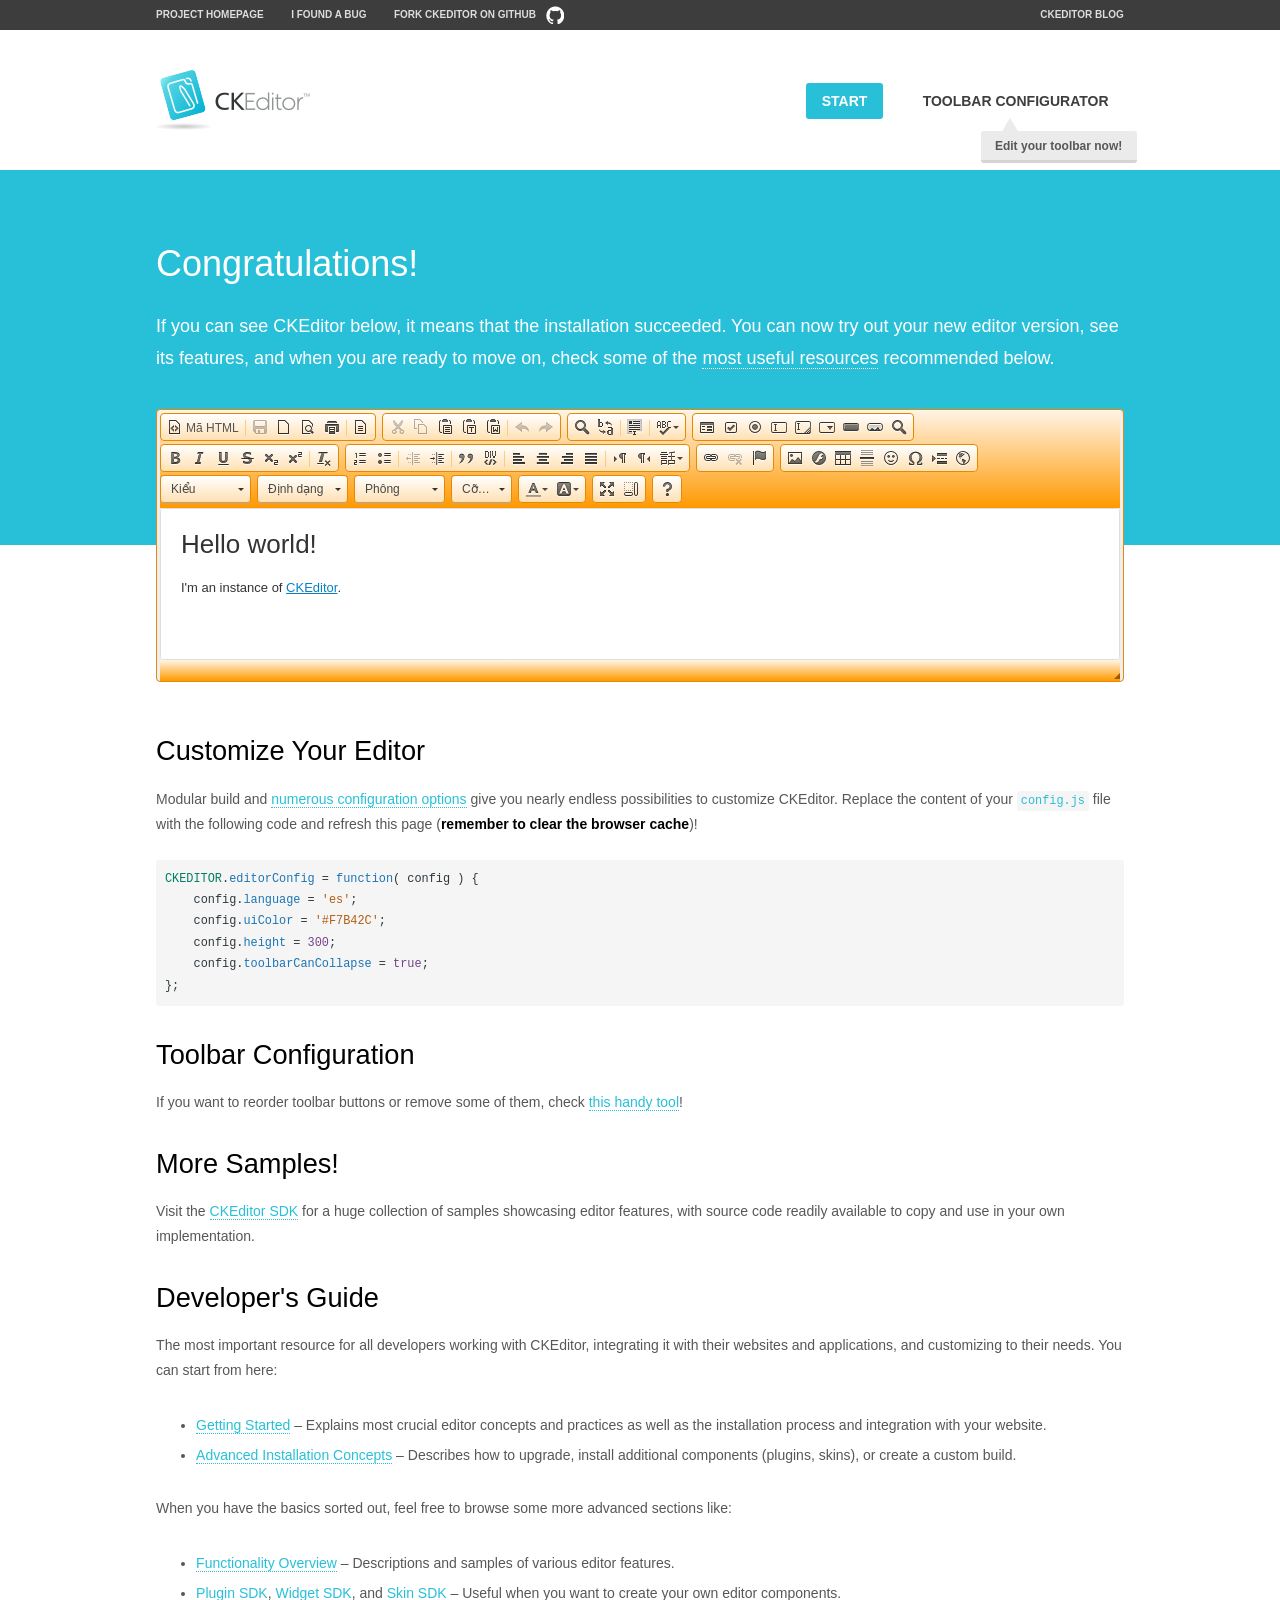
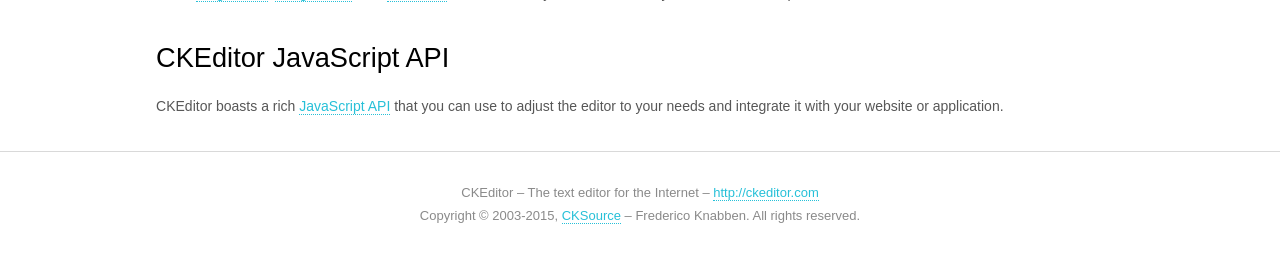
<file: admin/public/ckeditor/samples/index.html>
<!DOCTYPE html>
<!--
Copyright (c) 2003-2015, CKSource - Frederico Knabben. All rights reserved.
For licensing, see LICENSE.md or http://ckeditor.com/license
-->
<html>
<head>
	<meta charset="utf-8">
	<title>CKEditor Sample</title>
	<script src="../ckeditor.js"></script>
	<script src="js/sample.js"></script>
	<link rel="stylesheet" href="css/samples.css">
	<link rel="stylesheet" href="toolbarconfigurator/lib/codemirror/neo.css">
</head>
<body id="main">

<nav class="navigation-a">
	<div class="grid-container">
		<ul class="navigation-a-left grid-width-70">
			<li><a href="http://ckeditor.com">Project Homepage</a></li>
			<li><a href="http://dev.ckeditor.com/">I found a bug</a></li>
			<li><a href="http://github.com/ckeditor/ckeditor-dev" class="icon-pos-right icon-navigation-a-github">Fork CKEditor on GitHub</a></li>
		</ul>
		<ul class="navigation-a-right grid-width-30">
			<li><a href="http://ckeditor.com/blog-list">CKEditor Blog</a></li>
		</ul>
	</div>
</nav>

<header class="header-a">
	<div class="grid-container">
		<h1 class="header-a-logo grid-width-30">
			<a href="index.html"><img src="img/logo.png" alt="CKEditor Sample"></a>
		</h1>

		<nav class="navigation-b grid-width-70">
			<ul>
				<li><a href="index.html" class="button-a button-a-background">Start</a></li>
				<li><a href="toolbarconfigurator/index.html" class="button-a">Toolbar configurator <span class="balloon-a balloon-a-nw">Edit your toolbar now!</span></a></li>
			</ul>
		</nav>
	</div>
</header>

<main>
	<div class="adjoined-top">
		<div class="grid-container">
			<div class="content grid-width-100">
				<h1>Congratulations!</h1>
				<p>
					If you can see CKEditor below, it means that the installation succeeded.
					You can now try out your new editor version, see its features, and when you are ready to move on, check some of the <a href="#sample-customize">most useful resources</a> recommended below.
				</p>
			</div>
		</div>
	</div>
	<div class="adjoined-bottom">
		<div class="grid-container">
			<div class="grid-width-100">
				<div id="editor">
					<h1>Hello world!</h1>
					<p>I'm an instance of <a href="http://ckeditor.com">CKEditor</a>.</p>
				</div>
			</div>
		</div>
	</div>

	<div class="grid-container">
		<div class="content grid-width-100">
			<section id="sample-customize">
				<h2>Customize Your Editor</h2>
				<p>Modular build and <a href="http://docs.ckeditor.com/#!/guide/dev_configuration">numerous configuration options</a> give you nearly endless possibilities to customize CKEditor. Replace the content of your <code><a href="../config.js">config.js</a></code> file with the following code and refresh this page (<strong>remember to clear the browser cache</strong>)!</p>
		<pre class="cm-s-neo CodeMirror"><code><span style="padding-right: 0.1px;"><span class="cm-variable">CKEDITOR</span>.<span class="cm-property">editorConfig</span> <span class="cm-operator">=</span> <span class="cm-keyword">function</span>( <span class="cm-def">config</span> ) {</span>
<span style="padding-right: 0.1px;"><span class="cm-tab">	</span><span class="cm-variable-2">config</span>.<span class="cm-property">language</span> <span class="cm-operator">=</span> <span class="cm-string">'es'</span>;</span>
<span style="padding-right: 0.1px;"><span class="cm-tab">	</span><span class="cm-variable-2">config</span>.<span class="cm-property">uiColor</span> <span class="cm-operator">=</span> <span class="cm-string">'#F7B42C'</span>;</span>
<span style="padding-right: 0.1px;"><span class="cm-tab">	</span><span class="cm-variable-2">config</span>.<span class="cm-property">height</span> <span class="cm-operator">=</span> <span class="cm-number">300</span>;</span>
<span style="padding-right: 0.1px;"><span class="cm-tab">	</span><span class="cm-variable-2">config</span>.<span class="cm-property">toolbarCanCollapse</span> <span class="cm-operator">=</span> <span class="cm-atom">true</span>;</span>
<span style="padding-right: 0.1px;">};</span></code></pre>
			</section>

			<section>
				<h2>Toolbar Configuration</h2>
				<p>If you want to reorder toolbar buttons or remove some of them, check <a href="toolbarconfigurator/index.html">this handy tool</a>!</p>
			</section>

			<section>
				<h2>More Samples!</h2>
				<p>Visit the <a href="http://sdk.ckeditor.com">CKEditor SDK</a> for a huge collection of samples showcasing editor features, with source code readily available to copy and use in your own implementation.</p>
			</section>

			<section>
				<h2>Developer's Guide</h2>
				<p>The most important resource for all developers working with CKEditor, integrating it with their websites and applications, and customizing to their needs. You can start from here:</p>
				<ul>
					<li><a href="http://docs.ckeditor.com/#!/guide/dev_installation">Getting Started</a> &ndash; Explains most crucial editor concepts and practices as well as the installation process and integration with your website.</li>
					<li><a href="http://docs.ckeditor.com/#!/guide/dev_advanced_installation">Advanced Installation Concepts</a> &ndash; Describes how to upgrade, install additional components (plugins, skins), or create a custom build.</li>
				</ul>
					<p>When you have the basics sorted out, feel free to browse some more advanced sections like:</p>
				<ul>
					<li><a href="http://docs.ckeditor.com/#!/guide/dev_features">Functionality Overview</a> &ndash; Descriptions and samples of various editor features.</li>
					<li><a href="http://docs.ckeditor.com/#!/guide/plugin_sdk_intro">Plugin SDK</a>, <a href="http://docs.ckeditor.com/#!/guide/widget_sdk_intro">Widget SDK</a>, and <a href="http://docs.ckeditor.com/#!/guide/skin_sdk_intro">Skin SDK</a> &ndash; Useful when you want to create your own editor components.</li>
				</ul>
			</section>

			<section>
				<h2>CKEditor JavaScript API</h2>
				<p>CKEditor boasts a rich <a href="http://docs.ckeditor.com/#!/api">JavaScript API</a> that you can use to adjust the editor to your needs and integrate it with your website or application.</p>
			</section>
		</div>
	</div>
</main>

<footer class="footer-a grid-container">
	<div class="grid-container">
		<p class="grid-width-100">
			CKEditor &ndash; The text editor for the Internet &ndash; <a class="samples" href="http://ckeditor.com/">http://ckeditor.com</a>
		</p>
		<p class="grid-width-100" id="copy">
			Copyright &copy; 2003-2015, <a class="samples" href="http://cksource.com/">CKSource</a> &ndash; Frederico Knabben. All rights reserved.
		</p>
	</div>
</footer>
<script>
	initSample();
</script>

</body>
</html>
</file>
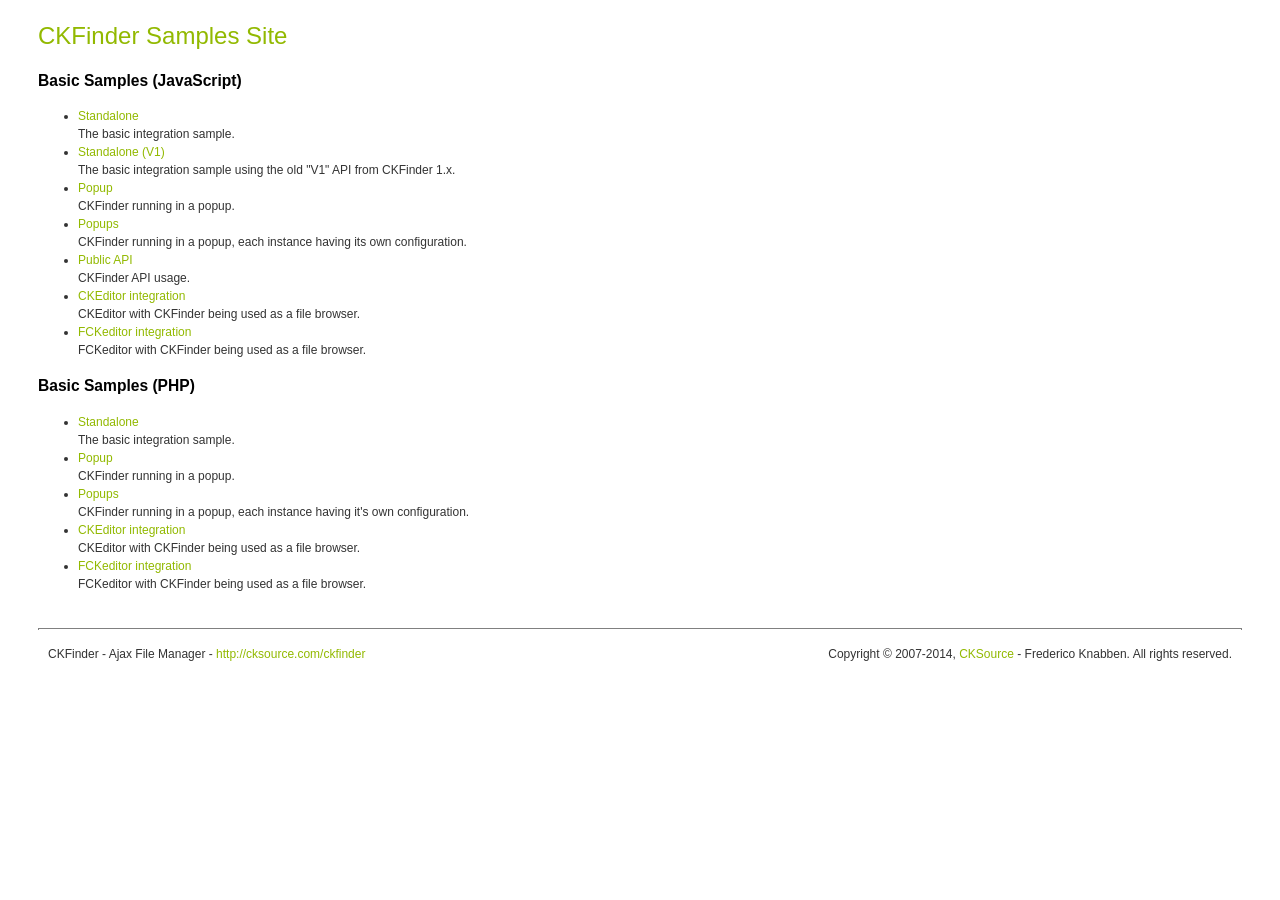
<file: admin/public/ckfinder/_samples/index.html>
<!DOCTYPE html PUBLIC "-//W3C//DTD XHTML 1.0 Transitional//EN" "http://www.w3.org/TR/xhtml1/DTD/xhtml1-transitional.dtd">
<!--
 * CKFinder
 * ========
 * http://cksource.com/ckfinder
 * Copyright (C) 2007-2014, CKSource - Frederico Knabben. All rights reserved.
 *
 * The software, this file and its contents are subject to the CKFinder
 * License. Please read the license.txt file before using, installing, copying,
 * modifying or distribute this file or part of its contents. The contents of
 * this file is part of the Source Code of CKFinder.
-->
<html xmlns="http://www.w3.org/1999/xhtml">
<head>
	<title>CKFinder - Samples</title>
	<meta http-equiv="Content-Type" content="text/html; charset=utf-8" />
	<meta name="robots" content="noindex, nofollow" />
	<link href="sample.css" rel="stylesheet" type="text/css" />
</head>
<body>
	<h1 class="samples">
		CKFinder Samples Site
	</h1>
	<h2 class="samples">
		Basic Samples (JavaScript)
	</h2>
	<ul class="samples">
		<li><a class="samples" href="standalone.html">Standalone</a><br />The basic integration sample.</li>
		<li><a class="samples" href="standalone_v1.html">Standalone (V1)</a><br />The basic integration sample using the old "V1" API from CKFinder 1.x.</li>
		<li><a class="samples" href="popup.html">Popup</a><br />CKFinder running in a popup.</li>
		<li><a class="samples" href="popups.html">Popups</a><br />CKFinder running in a popup, each instance having its own configuration.</li>
		<li><a class="samples" href="public_api.html">Public API</a><br />CKFinder API usage.</li>
		<li><a class="samples" href="ckeditor.html">CKEditor integration</a><br />CKEditor with CKFinder being used as a file browser.</li>
		<li><a class="samples" href="fckeditor.html">FCKeditor integration</a><br />FCKeditor with CKFinder being used as a file browser.</li>
	</ul>
	<h2 class="samples">
		Basic Samples (PHP)
	</h2>
	<ul class="samples">
		<li><a class="samples" href="php/standalone.php">Standalone</a><br />The basic integration sample.</li>
		<li><a class="samples" href="php/popup.php">Popup</a><br />CKFinder running in a popup.</li>
		<li><a class="samples" href="php/popups.php">Popups</a><br />CKFinder running in a popup, each instance having it's own configuration.</li>
		<li><a class="samples" href="php/ckeditor.php">CKEditor integration</a><br />CKEditor with CKFinder being used as a file browser.</li>
		<li><a class="samples" href="php/fckeditor.php">FCKeditor integration</a><br />FCKeditor with CKFinder being used as a file browser.</li>
	</ul>
	<div id="footer">
		<hr />
		<p>
			CKFinder - Ajax File Manager - <a class="samples" href="http://cksource.com/ckfinder/">http://cksource.com/ckfinder</a>
		</p>
		<p id="copy">
			Copyright &copy; 2007-2014, <a class="samples" href="http://cksource.com/">CKSource</a> - Frederico Knabben. All rights reserved.
		</p>
	</div>
</body>
</html>
</file>
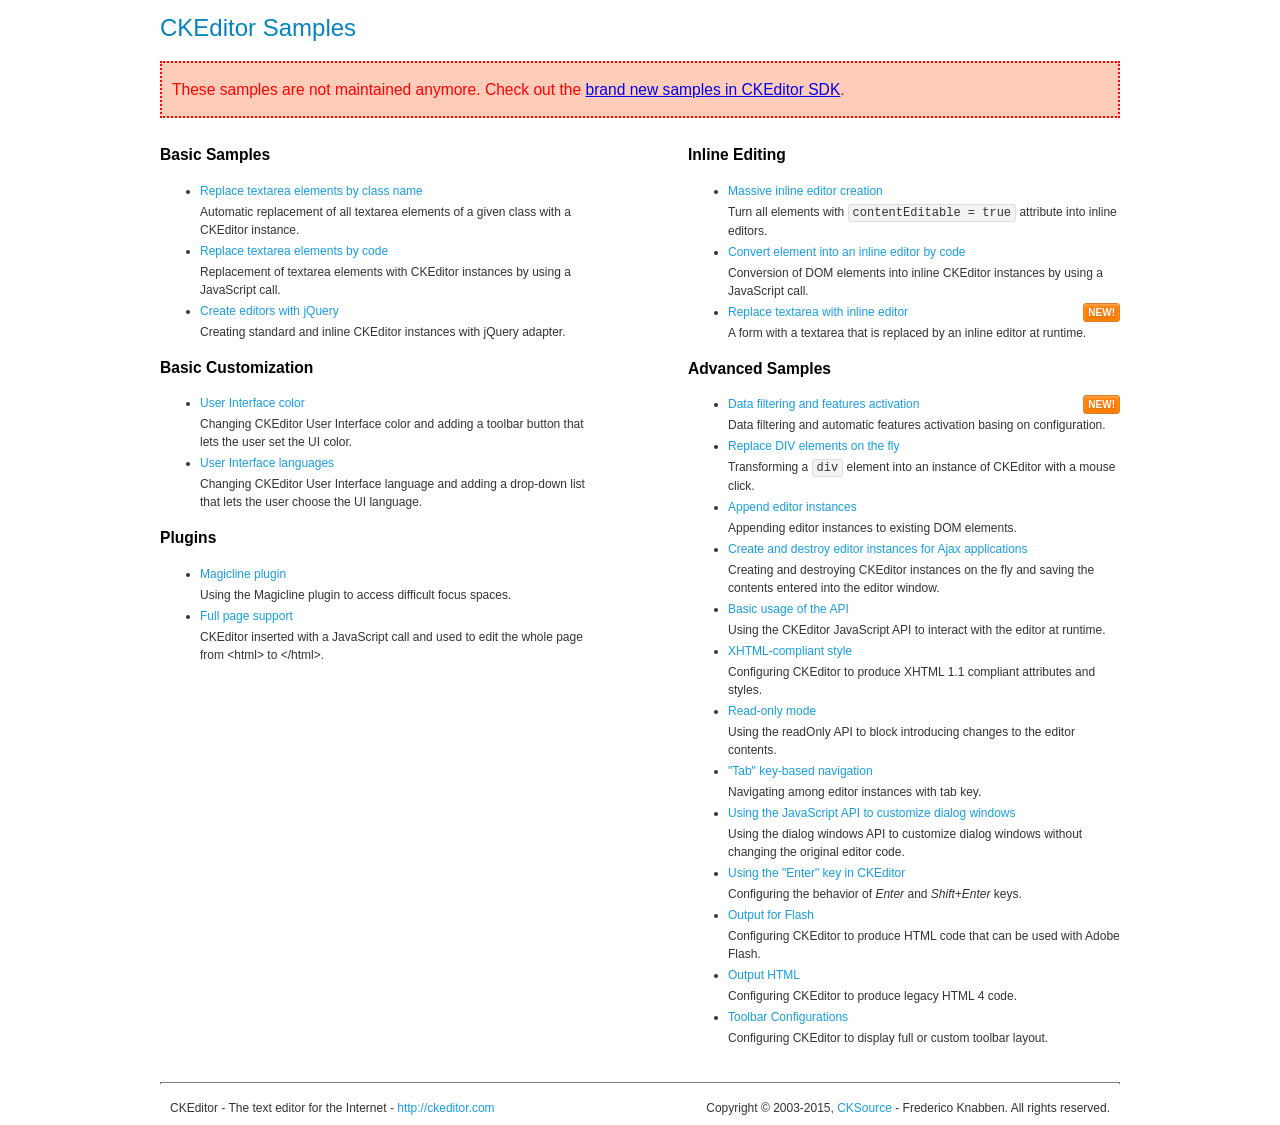
<file: admin/public/ckeditor/samples/old/index.html>
<!DOCTYPE html>
<!--
Copyright (c) 2003-2015, CKSource - Frederico Knabben. All rights reserved.
For licensing, see LICENSE.md or http://ckeditor.com/license
-->
<html>
<head>
	<meta charset="utf-8">
	<title>CKEditor Samples</title>
	<link rel="stylesheet" href="sample.css">
</head>
<body>
	<h1 class="samples">
		CKEditor Samples
	</h1>
	<div class="warning deprecated">
		These samples are not maintained anymore. Check out the <a href="http://sdk.ckeditor.com/">brand new samples in CKEditor SDK</a>.
	</div>
	<div class="twoColumns">
		<div class="twoColumnsLeft">
			<h2 class="samples">
				Basic Samples
			</h2>
			<dl class="samples">
				<dt><a class="samples" href="replacebyclass.html">Replace textarea elements by class name</a></dt>
				<dd>Automatic replacement of all textarea elements of a given class with a CKEditor instance.</dd>

				<dt><a class="samples" href="replacebycode.html">Replace textarea elements by code</a></dt>
				<dd>Replacement of textarea elements with CKEditor instances by using a JavaScript call.</dd>

				<dt><a class="samples" href="jquery.html">Create editors with jQuery</a></dt>
				<dd>Creating standard and inline CKEditor instances with jQuery adapter.</dd>
			</dl>

			<h2 class="samples">
				Basic Customization
			</h2>
			<dl class="samples">
				<dt><a class="samples" href="uicolor.html">User Interface color</a></dt>
				<dd>Changing CKEditor User Interface color and adding a toolbar button that lets the user set the UI color.</dd>

				<dt><a class="samples" href="uilanguages.html">User Interface languages</a></dt>
				<dd>Changing CKEditor User Interface language and adding a drop-down list that lets the user choose the UI language.</dd>
			</dl>


			<h2 class="samples">Plugins</h2>
<dl class="samples">
<dt><a class="samples" href="magicline/magicline.html">Magicline plugin</a></dt>
<dd>Using the Magicline plugin to access difficult focus spaces.</dd>

<dt><a class="samples" href="wysiwygarea/fullpage.html">Full page support</a></dt>
<dd>CKEditor inserted with a JavaScript call and used to edit the whole page from &lt;html&gt; to &lt;/html&gt;.</dd>
</dl>
		</div>
		<div class="twoColumnsRight">
			<h2 class="samples">
				Inline Editing
			</h2>
			<dl class="samples">
				<dt><a class="samples" href="inlineall.html">Massive inline editor creation</a></dt>
				<dd>Turn all elements with <code>contentEditable = true</code> attribute into inline editors.</dd>

				<dt><a class="samples" href="inlinebycode.html">Convert element into an inline editor by code</a></dt>
				<dd>Conversion of DOM elements into inline CKEditor instances by using a JavaScript call.</dd>

				<dt><a class="samples" href="inlinetextarea.html">Replace textarea with inline editor</a> <span class="new">New!</span></dt>
				<dd>A form with a textarea that is replaced by an inline editor at runtime.</dd>

				
			</dl>

			<h2 class="samples">
				Advanced Samples
			</h2>
			<dl class="samples">
				<dt><a class="samples" href="datafiltering.html">Data filtering and features activation</a> <span class="new">New!</span></dt>
				<dd>Data filtering and automatic features activation basing on configuration.</dd>

				<dt><a class="samples" href="divreplace.html">Replace DIV elements on the fly</a></dt>
				<dd>Transforming a <code>div</code> element into an instance of CKEditor with a mouse click.</dd>

				<dt><a class="samples" href="appendto.html">Append editor instances</a></dt>
				<dd>Appending editor instances to existing DOM elements.</dd>

				<dt><a class="samples" href="ajax.html">Create and destroy editor instances for Ajax applications</a></dt>
				<dd>Creating and destroying CKEditor instances on the fly and saving the contents entered into the editor window.</dd>

				<dt><a class="samples" href="api.html">Basic usage of the API</a></dt>
				<dd>Using the CKEditor JavaScript API to interact with the editor at runtime.</dd>

				<dt><a class="samples" href="xhtmlstyle.html">XHTML-compliant style</a></dt>
				<dd>Configuring CKEditor to produce XHTML 1.1 compliant attributes and styles.</dd>

				<dt><a class="samples" href="readonly.html">Read-only mode</a></dt>
				<dd>Using the readOnly API to block introducing changes to the editor contents.</dd>

				<dt><a class="samples" href="tabindex.html">"Tab" key-based navigation</a></dt>
				<dd>Navigating among editor instances with tab key.</dd>


				
<dt><a class="samples" href="dialog/dialog.html">Using the JavaScript API to customize dialog windows</a></dt>
<dd>Using the dialog windows API to customize dialog windows without changing the original editor code.</dd>

<dt><a class="samples" href="enterkey/enterkey.html">Using the &quot;Enter&quot; key in CKEditor</a></dt>
<dd>Configuring the behavior of <em>Enter</em> and <em>Shift+Enter</em> keys.</dd>

<dt><a class="samples" href="htmlwriter/outputforflash.html">Output for Flash</a></dt>
<dd>Configuring CKEditor to produce HTML code that can be used with Adobe Flash.</dd>

<dt><a class="samples" href="htmlwriter/outputhtml.html">Output HTML</a></dt>
<dd>Configuring CKEditor to produce legacy HTML 4 code.</dd>

<dt><a class="samples" href="toolbar/toolbar.html">Toolbar Configurations</a></dt>
<dd>Configuring CKEditor to display full or custom toolbar layout.</dd>

			</dl>
		</div>
	</div>
	<div id="footer">
		<hr>
		<p>
			CKEditor - The text editor for the Internet - <a class="samples" href="http://ckeditor.com/">http://ckeditor.com</a>
		</p>
		<p id="copy">
			Copyright &copy; 2003-2015, <a class="samples" href="http://cksource.com/">CKSource</a> - Frederico Knabben. All rights reserved.
		</p>
	</div>
</body>
</html>
</file>
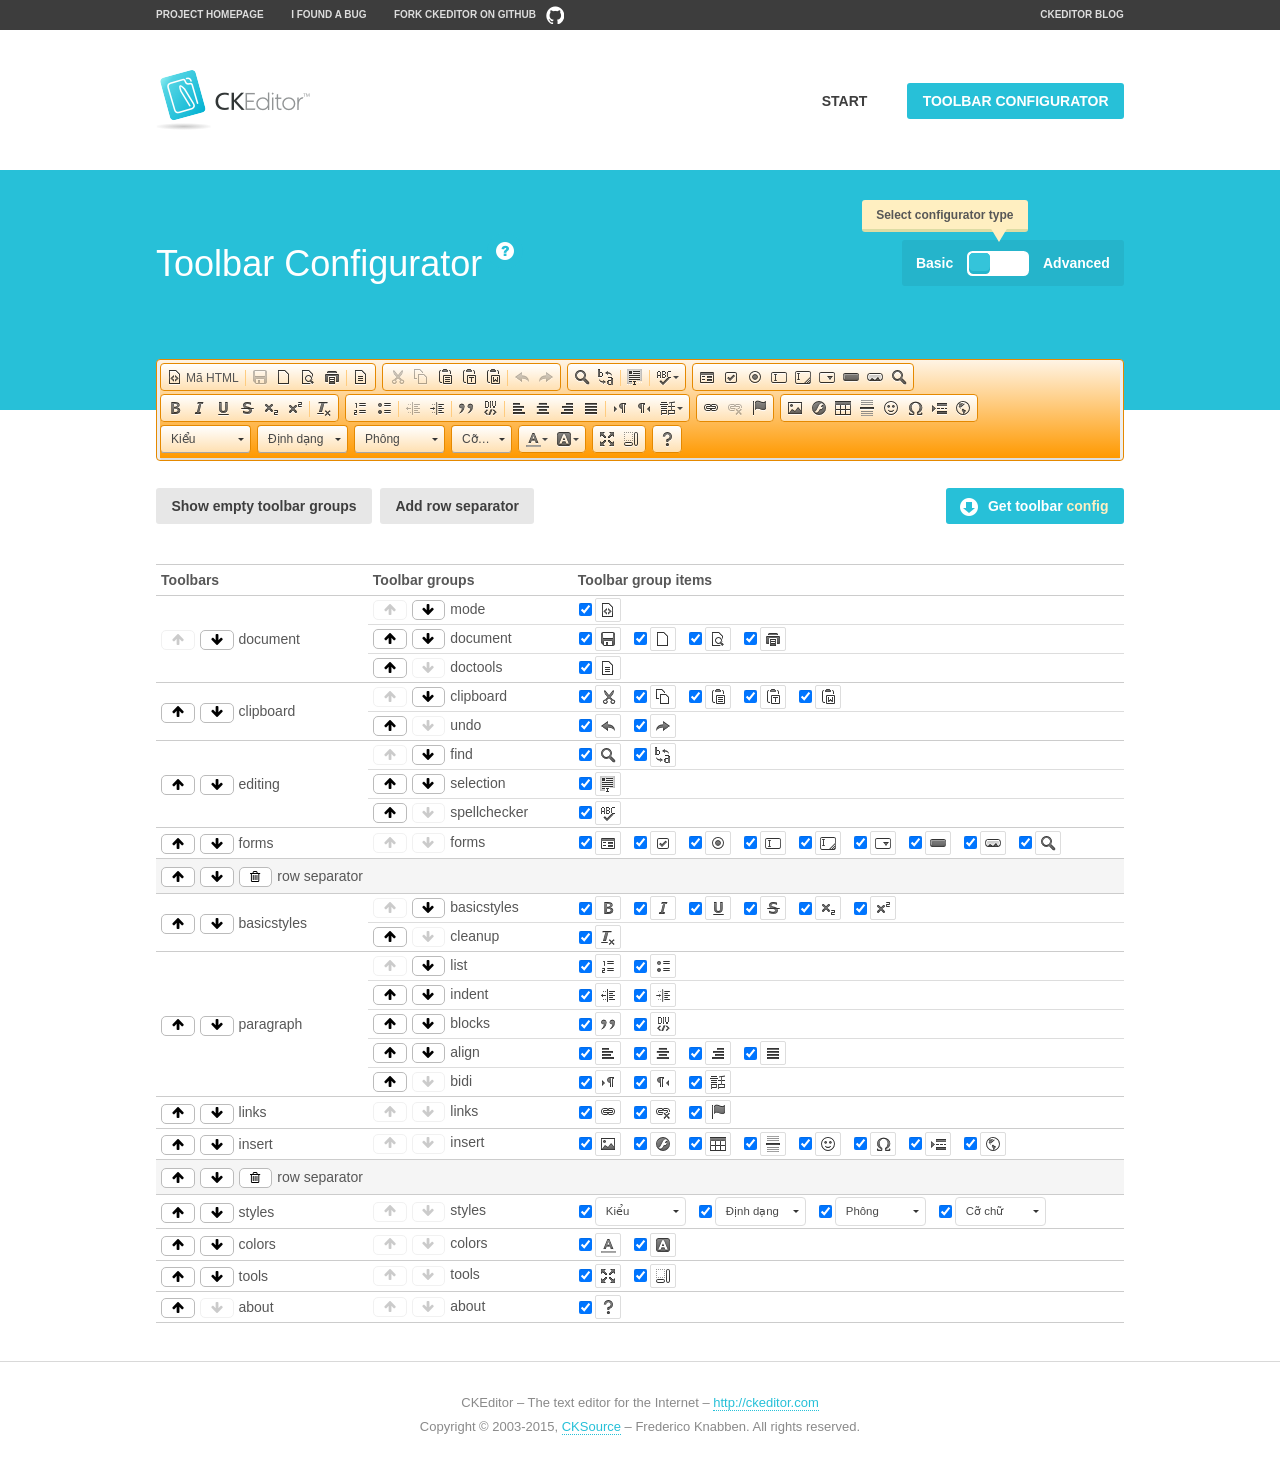
<file: admin/public/ckeditor/samples/toolbarconfigurator/index.html>
<!DOCTYPE html>
<!--
Copyright (c) 2003-2015, CKSource - Frederico Knabben. All rights reserved.
For licensing, see LICENSE.md or http://ckeditor.com/license
-->
<!--[if IE 8]><html class="ie8"><![endif]-->
<!--[if gt IE 8]><html><![endif]-->
<!--[if !IE]><!--><html><!--<![endif]-->
<head>
	<meta charset="utf-8">
	<title>Toolbar Configurator</title>
	<script src="../../ckeditor.js"></script>
	<script>
		if ( CKEDITOR.env.ie && CKEDITOR.env.version < 9 )
			CKEDITOR.tools.enableHtml5Elements( document );
	</script>
	<link rel="stylesheet" href="lib/codemirror/codemirror.css">
	<link rel="stylesheet" href="lib/codemirror/show-hint.css">
	<link rel="stylesheet" href="lib/codemirror/neo.css">
	<link rel="stylesheet" href="css/fontello.css">
	<link rel="stylesheet" href="../css/samples.css">
</head>
<body id="toolbar">

<nav class="navigation-a">
	<div class="grid-container">
		<ul class="navigation-a-left grid-width-70">
			<li><a href="http://ckeditor.com">Project Homepage</a></li>
			<li><a href="http://dev.ckeditor.com/">I found a bug</a></li>
			<li><a href="http://github.com/ckeditor/ckeditor-dev" class="icon-pos-right icon-navigation-a-github">Fork CKEditor on GitHub</a></li>
		</ul>
		<ul class="navigation-a-right grid-width-30">
			<li><a href="http://ckeditor.com/blog-list">CKEditor Blog</a></li>
		</ul>
	</div>
</nav>

<header class="header-a">
	<div class="grid-container">
		<h1 class="header-a-logo grid-width-30">
			<a href="../index.html"><img src="../img/logo.png" alt="CKEditor Logo"></a>
		</h1>
		<nav class="navigation-b grid-width-70">
			<ul>
				<li><a href="../index.html"  class="button-a">Start</a></li>
				<li><a href="index.html"  class="button-a button-a-background">Toolbar configurator</a></li>
			</ul>
		</nav>
	</div>
</header>

<main>
	<div class="adjoined-top">
		<div class="grid-container">
			<div class="content grid-width-100">
				<div class="grid-container-nested">
					<h1 class="grid-width-60">
						Toolbar Configurator
						<a href="#help-content" type="button" title="Configurator help" id="help" class="button-a button-a-background button-a-no-text icon-pos-left icon-question-mark">Help</a>
					</h1>

					<div class="grid-width-40 grid-switch-magic">
						<div class="switch">
							<span class="balloon-a balloon-a-se">Select configurator type</span>
							<input type="radio" name="radio" data-num="1" id="radio-basic" />
							<input type="radio" name="radio" data-num="2" id="radio-advanced" />
							<label data-for="1" for="radio-basic">Basic</label>
							<span class="switch-inner">
								<span class="handler"></span>
							</span>
							<label data-for="2" for="radio-advanced">Advanced</label>
						</div>
					</div>
				</div>
			</div>
		</div>
	</div>
	<div class="adjoined-bottom">
		<div class="grid-container">
			<div class="grid-width-100">
				<div class="editors-container">
					<div id="editor-basic"></div>
					<div id="editor-advanced"></div>
				</div>
			</div>
		</div>
	</div>

	<div class="grid-container configurator">
		<div class="content grid-width-100">
			<div class="configurator">
				<div>
					<div id="toolbarModifierWrapper"></div>
				</div>
			</div>
		</div>
	</div>

	<div id="help-content">
		<div class="grid-container">
			<div class="grid-width-100">
				<h2>What Am I Doing Here?</h2>

				<div class="grid-container grid-container-nested">
					<div class="basic">
						<div class="grid-width-50">
							<p>Arrange <a href="http://docs.ckeditor.com/#!/api/CKEDITOR.config-cfg-toolbarGroups">toolbar groups</a>, toggle <a href="http://docs.ckeditor.com/#!/api/CKEDITOR.config-cfg-removeButtons">button visibility</a> according to your needs and get your toolbar configuration.</p>
							<p>You can replace the content of the <a href="../../config.js"><code>config.js</code></a> file with the generated configuration. If you already set some configuration options you will need to merge both configurations.</p>
						</div>
						<div class="grid-width-50">
							<p>Read more about different ways of <a href="http://docs.ckeditor.com/#!/guide/dev_configuration">setting configuration</a> and do not forget about <strong>clearing browser cache</strong>.</p>
							<p>Arranging toolbar groups is the recommended way of configuring the toolbar, but if you need more freedom you can use the <a href="#advanced">advanced configurator</a>.</p>
						</div>
					</div>
					<div class="advanced" style="display: none;">
						<div class="grid-width-50">
							<p>With this code editor you can edit your <a href="http://docs.ckeditor.com/#!/api/CKEDITOR.config-cfg-toolbar">toolbar configuration</a> live.</p>
							<p>You can replace the content of the <a href="../../config.js"><code>config.js</code></a> file with the generated configuration. If you already set some configuration options you will need to merge both configurations.</p>
						</div>
						<div class="grid-width-50">
							<p>Read more about different ways of <a href="http://docs.ckeditor.com/#!/guide/dev_configuration">setting configuration</a> and do not forget about <strong>clearing browser cache</strong>.</p>
						</div>
					</div>
				</div>

				<p class="grid-container grid-container-nested">
					<button type="button" class="help-content-close grid-width-100 button-a button-a-background">Got it. Let's play!</button>
				</p>
			</div>
		</div>
	</div>
</main>

<footer class="footer-a grid-container">
	<p class="grid-width-100">
		CKEditor &ndash; The text editor for the Internet &ndash; <a class="samples" href="http://ckeditor.com/">http://ckeditor.com</a>
	</p>
	<p class="grid-width-100" id="copy">
		Copyright &copy; 2003-2015, <a class="samples" href="http://cksource.com/">CKSource</a> &ndash; Frederico Knabben. All rights reserved.
	</p>
</footer>

<script src="lib/codemirror/codemirror.js"></script>
<script src="lib/codemirror/javascript.js"></script>
<script src="lib/codemirror/show-hint.js"></script>

<script src="js/fulltoolbareditor.js"></script>
<script src="js/abstracttoolbarmodifier.js"></script>
<script src="js/toolbarmodifier.js"></script>
<script src="js/toolbartextmodifier.js"></script>
<script src="../js/sf.js"></script>

<script>
	( function() {
		'use strict';

		var mode = ( window.location.hash.substr( 1 ) === 'advanced' ) ? 'advanced' : 'basic',
			configuratorSection = CKEDITOR.document.findOne( 'main > .grid-container.configurator' ),
			basicInstruction = CKEDITOR.document.findOne( '#help-content .basic' ),
			advancedInstruction = CKEDITOR.document.findOne( '#help-content .advanced' ),

			// Configurator mode switcher.
			modeSwitchBasic = CKEDITOR.document.getById( 'radio-basic' ),
			modeSwitchAdvanced = CKEDITOR.document.getById( 'radio-advanced' );

		// Initial setup
		function updateSwitcher() {
			if ( mode === 'advanced' ) {
				modeSwitchAdvanced.$.checked = true;
			} else {
				modeSwitchBasic.$.checked = true;
			}
		}

		updateSwitcher();

		CKEDITOR.document.getWindow().on( 'hashchange', function( e ) {
			var hash = window.location.hash.substr( 1 );
			if ( !( hash === 'advanced' || hash === 'basic' ) ) {
				return;
			}
			mode = hash;
			onToolbarsDone( mode );
		} );

		CKEDITOR.document.getWindow().on( 'resize', function() {
			updateToolbar( ( mode === 'basic' ? toolbarModifier : toolbarTextModifier )[ 'editorInstance' ] );
		} );

		function onRefresh( modifier ) {
			modifier = modifier || this;

			if ( mode === 'basic' && modifier instanceof ToolbarConfigurator.ToolbarTextModifier ) {
				return;
			}

			// CodeMirror container becomes visible, so we need to refresh and to avoid rendering problems.
			if ( mode === 'advanced' && modifier instanceof ToolbarConfigurator.ToolbarTextModifier ) {
				modifier.codeContainer.refresh();
			}

			updateToolbar( modifier.editorInstance );
		}

		function updateToolbar( editor ) {
			var editorContainer = editor.container;

			// Not always editor is loaded.
			if ( !editorContainer ) {
				return;
			}

			var displayStyle = editorContainer.getStyle( 'display' );

			editorContainer.setStyle( 'display', 'block' );

			var newHeight = editorContainer.getSize( 'height' );

			var newMarginTop = parseInt( editorContainer.getComputedStyle( 'margin-top' ), 10 );
			newMarginTop = ( isNaN( newMarginTop ) ? 0 : Number( newMarginTop ) );

			var newMarginBottom = parseInt( editorContainer.getComputedStyle( 'margin-bottom' ), 10 );
			newMarginBottom = ( isNaN( newMarginBottom ) ? 0 : Number( newMarginBottom ) );

			var result = newHeight + newMarginTop + newMarginBottom;

			editorContainer.setStyle( 'display', displayStyle );

			editor.container.getAscendant( 'div' ).setStyle( 'height', result + 'px' );
		}

		var toolbarModifier = new ToolbarConfigurator.ToolbarModifier( 'editor-basic' );

		var done = 0;
		toolbarModifier.init( onToolbarInit );
		toolbarModifier.onRefresh = onRefresh;

		CKEDITOR.document.getById( 'toolbarModifierWrapper' ).append( toolbarModifier.mainContainer );

		var toolbarTextModifier = new ToolbarConfigurator.ToolbarTextModifier( 'editor-advanced' );
		toolbarTextModifier.init( onToolbarInit );
		toolbarTextModifier.onRefresh = onRefresh;

		function onToolbarInit() {
			if ( ++done === 2 ) {
				onToolbarsDone();

				positionSticky.watch( CKEDITOR.document.findOne( '.toolbar' ), function() {
					return mode === 'advanced';
				} );
			}
		}

		function onToolbarsDone() {
			if ( mode === 'basic' ) {
				toggleModeBasic( false );
			} else {
				toggleModeAdvanced( false );
			}

			updateSwitcher();

			setTimeout( function() {
				CKEDITOR.document.findOne( '.editors-container' ).addClass( 'active' );
				CKEDITOR.document.findOne( '#toolbarModifierWrapper' ).addClass( 'active' );
			}, 200 );
		}

		CKEDITOR.document.getById( 'toolbarModifierWrapper' ).append( toolbarTextModifier.mainContainer );

		function toogleModeSwitch( onElement, offElement, onModifier, offModifier ) {
			onElement.addClass( 'fancy-button-active' );
			offElement.removeClass( 'fancy-button-active' );

			onModifier.showUI();
			offModifier.hideUI();
		}

		function toggleModeBasic( callOnRefresh ) {
			callOnRefresh = ( callOnRefresh !== false );
			mode = 'basic';
			window.location.hash = '#basic';
			toogleModeSwitch( modeSwitchBasic, modeSwitchAdvanced, toolbarModifier, toolbarTextModifier );

			configuratorSection.removeClass( 'freed-width' );
			basicInstruction.show();
			advancedInstruction.hide();

			callOnRefresh && onRefresh( toolbarModifier );
		}

		function toggleModeAdvanced( callOnRefresh ) {
			callOnRefresh = ( callOnRefresh !== false );
			mode = 'advanced';
			window.location.hash = '#advanced';
			toogleModeSwitch( modeSwitchAdvanced, modeSwitchBasic, toolbarTextModifier, toolbarModifier );

			configuratorSection.addClass( 'freed-width' );
			advancedInstruction.show();
			basicInstruction.hide();

			callOnRefresh && onRefresh( toolbarTextModifier );
		}

		modeSwitchBasic.on( 'click', toggleModeBasic );
		modeSwitchAdvanced.on( 'click', toggleModeAdvanced );

		//
		// Position:sticky for the toolbar.
		//

		// Will make elements behave like they were styled with position:sticky.
		var positionSticky = {
			// Store object: {
			// 		element: CKEDITOR.dom.element, // Element which will float.
			// 		placeholder: CKEDITOR.dom.element, // Placeholder which is place to prevent page bounce.
			// 		isFixed: boolean // Whether element float now.
			// }
			watched: [],

			active: [],

			staticContainer: null,

			init: function() {
				var element = CKEDITOR.dom.element.createFromHtml(
					'<div class="staticContainer">' +
						'<div class="grid-container" >' +
							'<div class="grid-width-100">' +
								'<div class="inner"></div>' +
							'</div>' +
						'</div>' +
					'</div>' );

				this.staticContainer = element.findOne( '.inner' );

				CKEDITOR.document.getBody().append( element );
			},

			watch: function( element, preventFunc ) {
				this.watched.push( {
					element: element,
					placeholder: new CKEDITOR.dom.element( 'div' ),
					isFixed: false,
					preventFunc: preventFunc
				} );
			},

			checkAll: function() {
				for ( var i = 0; i < this.watched.length; i++ ) {
					this.check( this.watched[ i ] );
				}
			},

			check: function( element ) {
				var isFixed = element.isFixed;
				var shouldBeFixed = this.shouldBeFixed( element );

				// Nothing to be done.
				if ( isFixed === shouldBeFixed ) {
					return;
				}

				var placeholder = element.placeholder;

				if ( isFixed ) {
					// Unfixing.

					element.element.insertBefore( placeholder );
					placeholder.remove();

					element.element.removeStyle( 'margin' );

					this.active.splice( CKEDITOR.tools.indexOf( this.active, element ), 1 );

				} else {
					// Fixing.
					placeholder.setStyle( 'width', element.element.getSize( 'width' ) + 'px' );
					placeholder.setStyle( 'height', element.element.getSize( 'height' ) + 'px' );
					placeholder.setStyle( 'margin-bottom', element.element.getComputedStyle( 'margin-bottom' ) );
					placeholder.setStyle( 'display', element.element.getComputedStyle( 'display' ) );
					placeholder.insertAfter( element.element );

					this.staticContainer.append( element.element );

					this.active.push( element );
				}

				element.isFixed = !element.isFixed;
			},

			shouldBeFixed: function( element ) {
				if ( element.preventFunc && element.preventFunc() ) {
					return false;
				}

				// If element is already fixed we are checking it's placeholder.
				var related = ( element.isFixed ? element.placeholder : element.element ),
					clientRect = related.$.getBoundingClientRect(),
					staticHeight = this.staticContainer.getSize('height' ),
					elemHeight = element.element.getSize( 'height' );

				if ( element.isFixed ) {
					return ( clientRect.top + elemHeight < staticHeight );
				} else {
					return ( clientRect.top < staticHeight );
				}
			}
		};

		positionSticky.init();

		CKEDITOR.document.getWindow().on( 'scroll',
			new CKEDITOR.tools.eventsBuffer( 100, positionSticky.checkAll, positionSticky ).input
		);

		// Make the toolbar sticky.
		positionSticky.watch( CKEDITOR.document.findOne( '.editors-container' ) );

		// Help button and help-content.
		( function() {
			var helpButton = CKEDITOR.document.getById( 'help' ),
				helpContent = CKEDITOR.document.getById( 'help-content' );

			// Don't show help button on IE8 because it's unsupported by Pico Modal.
			if ( CKEDITOR.env.ie && CKEDITOR.env.version == 8 ) {
				helpButton.hide();
			} else {
				// Display help modal when the button is clicked.
				helpButton.on( 'click', function( evt ) {
					SF.modal( {
						// Clone modal content from DOM.
						content: helpContent.getHtml(),

						afterCreate: function( modal ) {
							// Enable modal content button to close the modal.
							new CKEDITOR.dom.element( modal.modalElem() ).findOne( '.help-content-close' ).once( 'click', modal.close );
						}
					} ).show();
				} );
			}
		} )();
	} )();
</script>
</body>
</html>
</file>
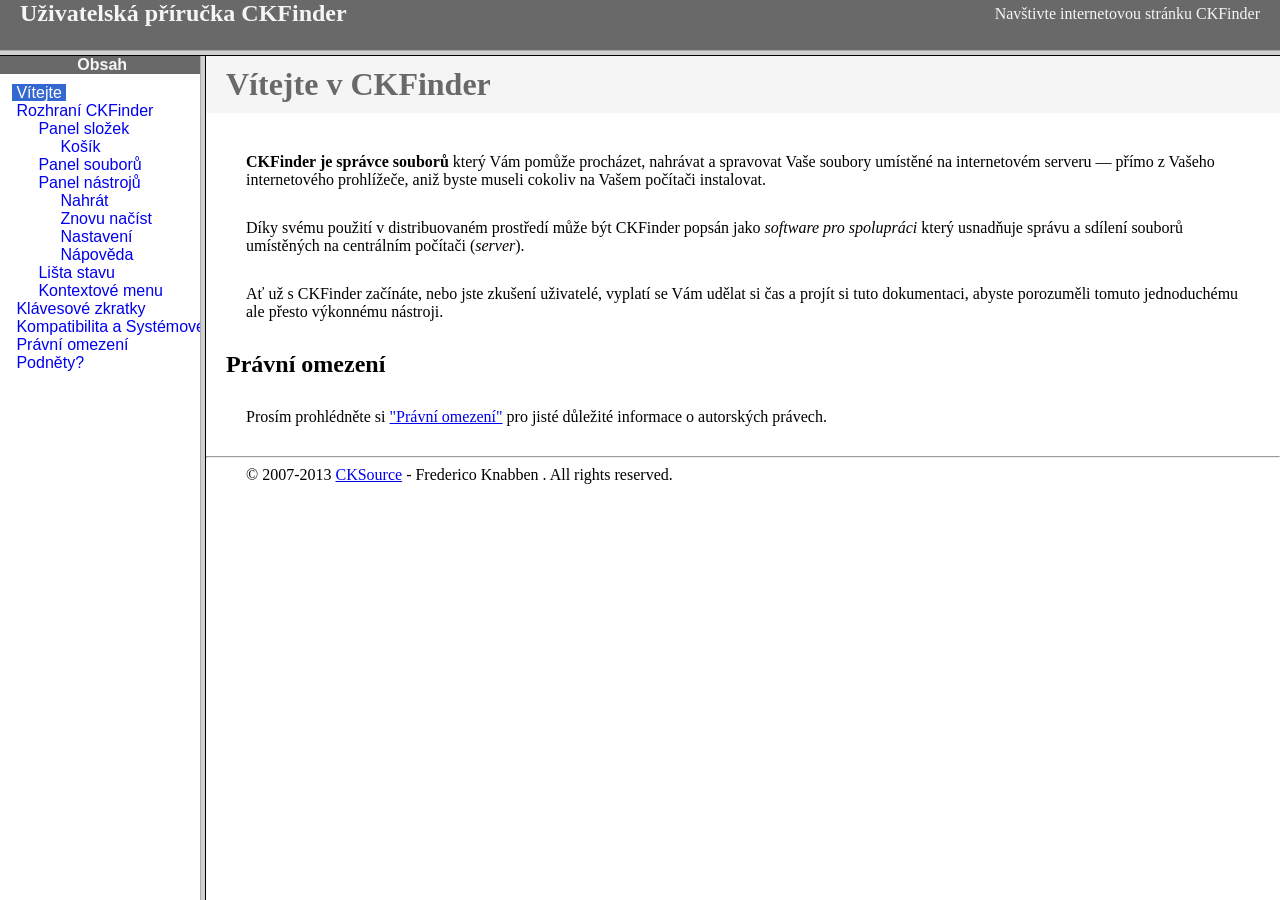
<file: admin/public/ckfinder/help/cs/index.html>
<!DOCTYPE HTML PUBLIC "-//W3C//DTD HTML 4.01 Frameset//EN" "http://www.w3.org/TR/html4/frameset.dtd">
<html lang="cs">
<head>
	<title>Uživatelská příručka CKFinder</title>
	<meta name="robots" content="noindex, nofollow">
	<meta http-equiv="Content-Type" content="text/html; charset=utf-8">
	<style type="text/css">
		frame {border-color:#f5f5f5}
	</style>
</head>
<frameset rows="50,*">
	<frame src="files/header.html" noresize="noresize" frameborder="0">
	<frameset cols="200,*">
			<frame src="files/toc.html">
			<frame src="files/001.html" name="CKDocsMain">
	</frameset>
</frameset>
</html>
</file>
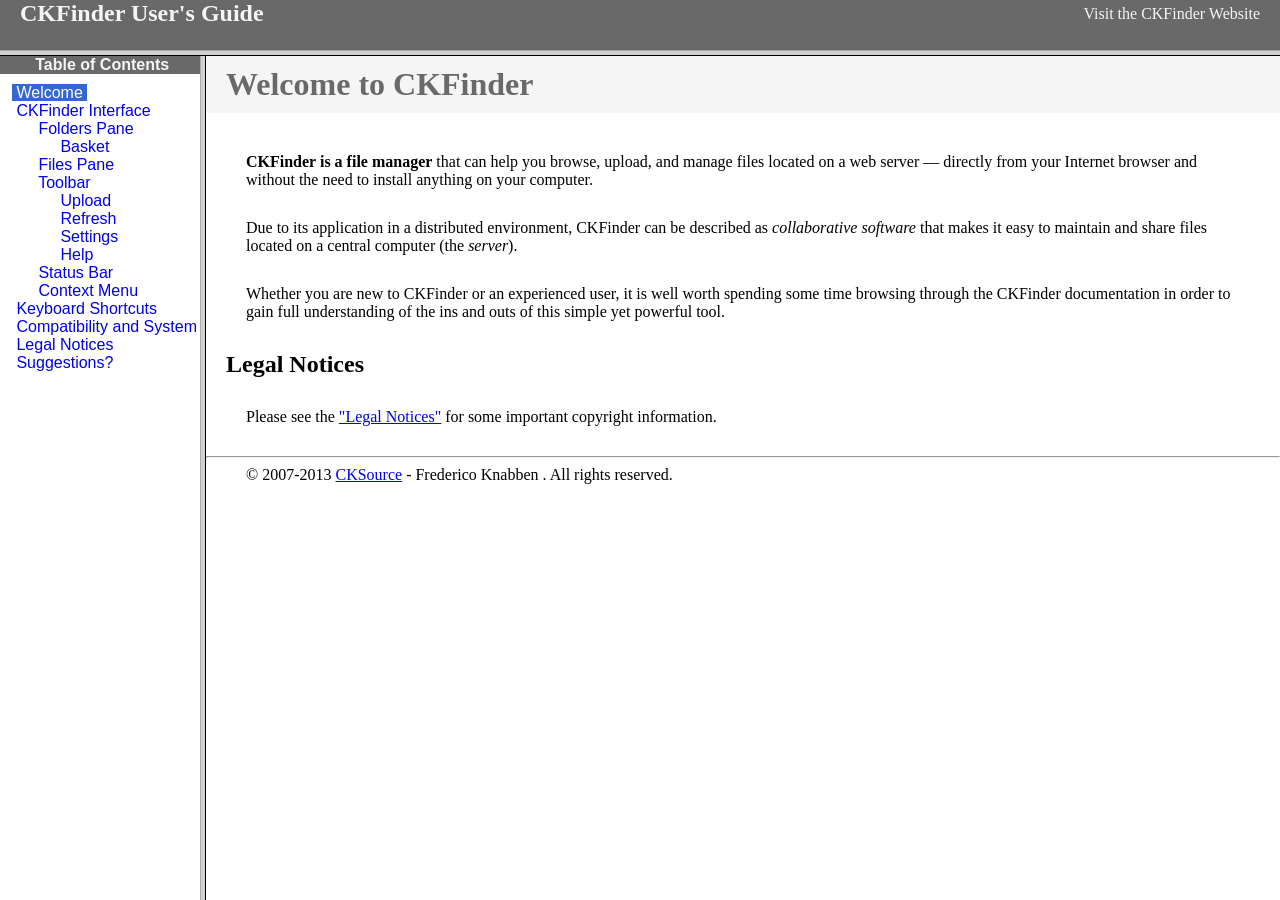
<file: admin/public/ckfinder/help/en/index.html>
<!DOCTYPE HTML PUBLIC "-//W3C//DTD HTML 4.01 Frameset//EN" "http://www.w3.org/TR/html4/frameset.dtd">
<html lang="en">
<head>
	<title>CKFinder User's Guide</title>
	<meta name="robots" content="noindex, nofollow">
	<meta http-equiv="Content-Type" content="text/html; charset=utf-8">
	<style type="text/css">
		frame {border-color:#f5f5f5}
	</style>
</head>
<frameset rows="50,*">
	<frame src="files/header.html" noresize="noresize" frameborder="0">
	<frameset cols="200,*">
			<frame src="files/toc.html">
			<frame src="files/001.html" name="CKDocsMain">
	</frameset>
</frameset>
</html>
</file>
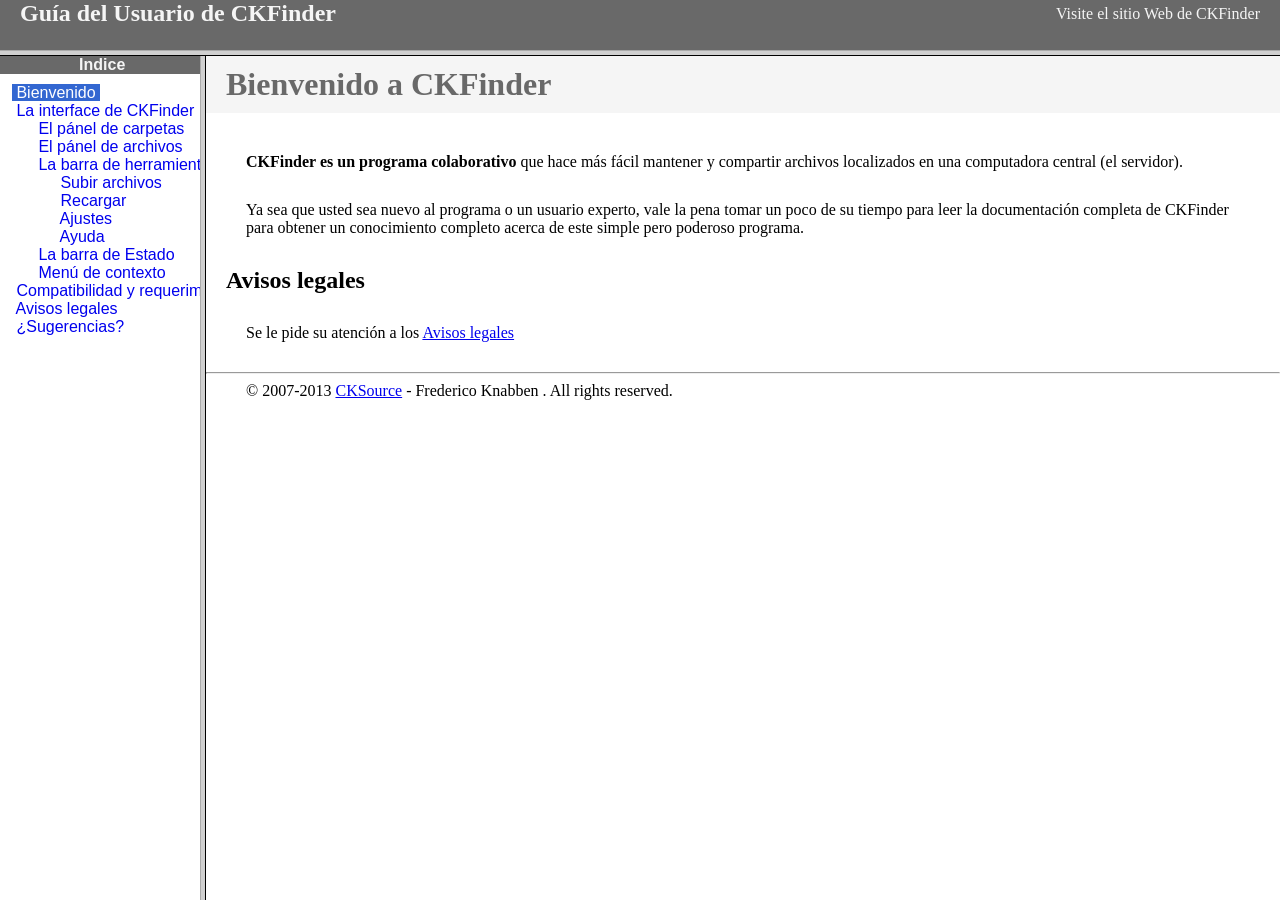
<file: admin/public/ckfinder/help/es-mx/index.html>
<!DOCTYPE HTML PUBLIC "-//W3C//DTD HTML 4.01 Frameset//EN" "http://www.w3.org/TR/html4/frameset.dtd">
<html lang="es-mx">
<head>
	<title>Gu&iacute;a para el usuario de CKFinder</title>
	<meta http-equiv="Content-Type" content="text/html; charset=utf-8">
	<meta name="robots" content="noindex, nofollow">
	<style type="text/css">
		frame {border-color:#f5f5f5}
	</style>
</head>
<frameset rows="50,*">
	<frame src="files/header.html" noresize="noresize" frameborder="0">
	<frameset cols="200,*">
			<frame src="files/toc.html">
			<frame src="files/001.html" name="CKDocsMain">
	</frameset>
</frameset>
</html>
</file>
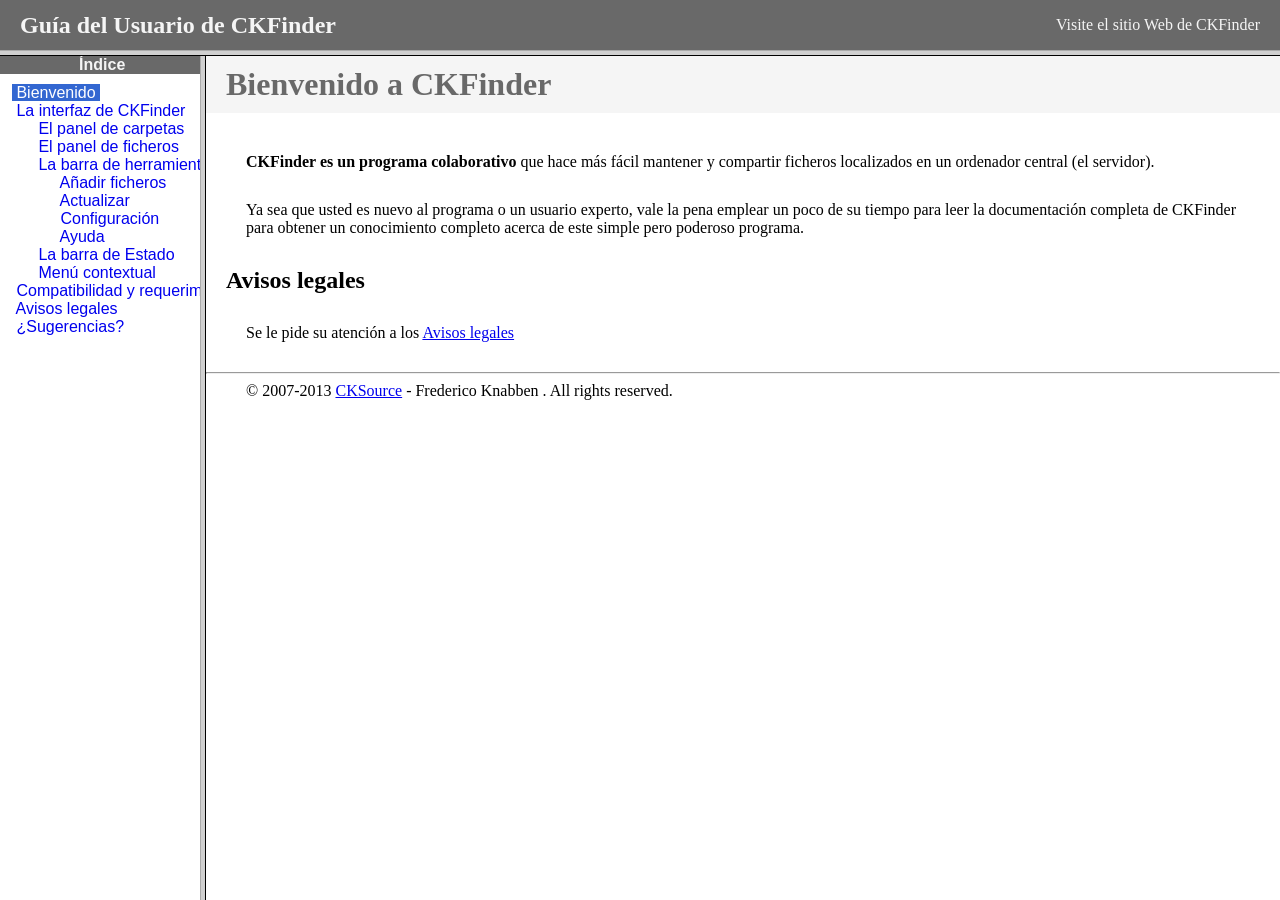
<file: admin/public/ckfinder/help/es/index.html>
<!DOCTYPE HTML PUBLIC "-//W3C//DTD HTML 4.01 Frameset//EN" "http://www.w3.org/TR/html4/frameset.dtd">
<html lang="es">
<head>
	<title>Gu&iacute;a para el usuario de CKFinder</title>
	<meta http-equiv="Content-Type" content="text/html; charset=utf-8">
	<meta name="robots" content="noindex, nofollow">
	<style type="text/css">
		frame {border-color:#f5f5f5}
	</style>
</head>
<frameset rows="50,*">
	<frame src="files/header.html" noresize="noresize" frameborder="0">
	<frameset cols="200,*">
			<frame src="files/toc.html">
			<frame src="files/001.html" name="CKDocsMain">
	</frameset>
</frameset>
</html>
</file>
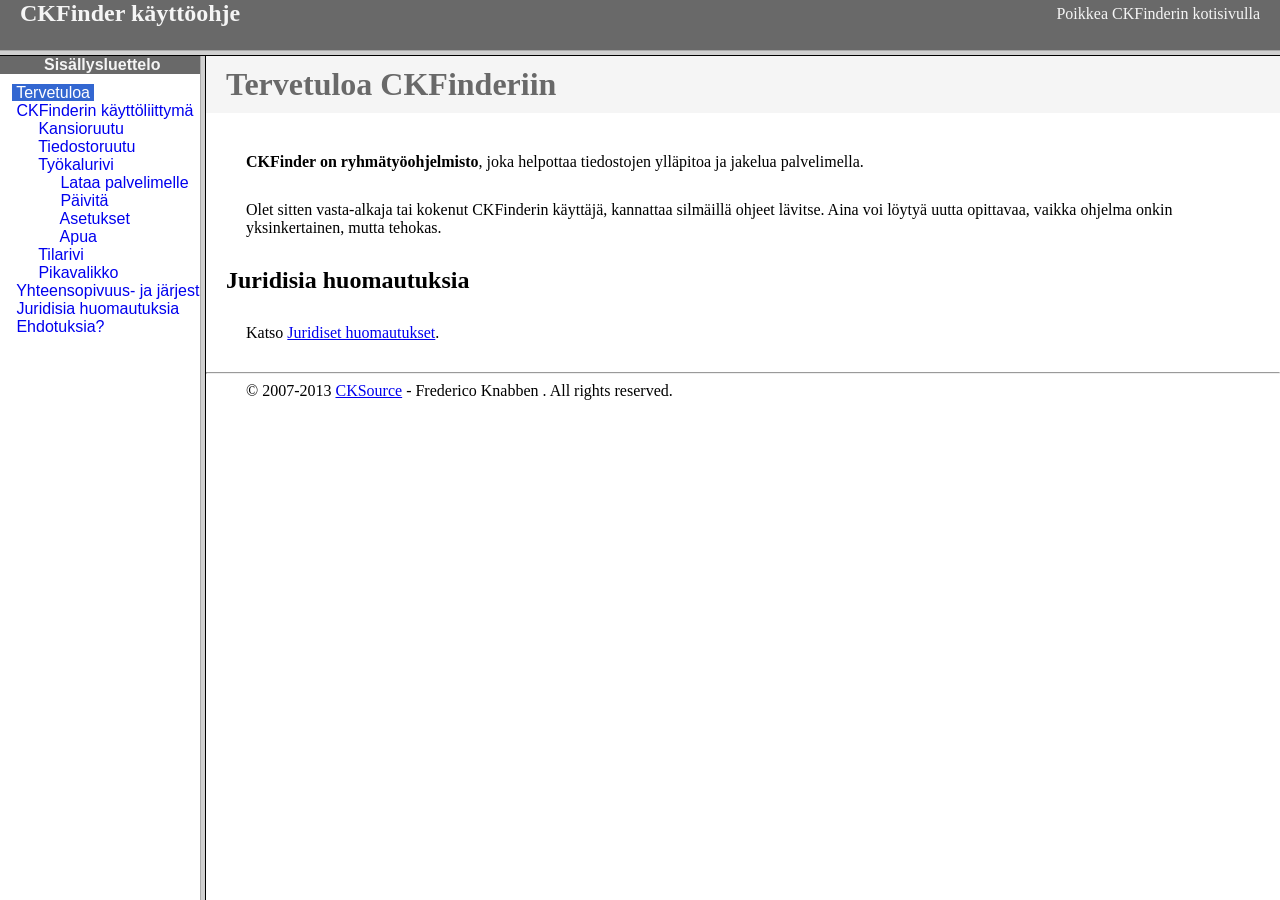
<file: admin/public/ckfinder/help/fi/index.html>
<!DOCTYPE HTML PUBLIC "-//W3C//DTD HTML 4.01 Frameset//EN" "http://www.w3.org/TR/html4/frameset.dtd">
<html lang="fi">
<head>
	<title>CKFinder käyttöohje</title>
	<meta http-equiv="Content-Type" content="text/html; charset=utf-8">
	<meta name="robots" content="noindex, nofollow">
	<style type="text/css">
		frame {border-color:#f5f5f5}
	</style>
</head>
<frameset rows="50,*">
	<frame src="files/header.html" noresize="noresize" frameborder="0">
	<frameset cols="200,*">
			<frame src="files/toc.html">
			<frame src="files/001.html" name="CKDocsMain">
	</frameset>
</frameset>
</html>
</file>
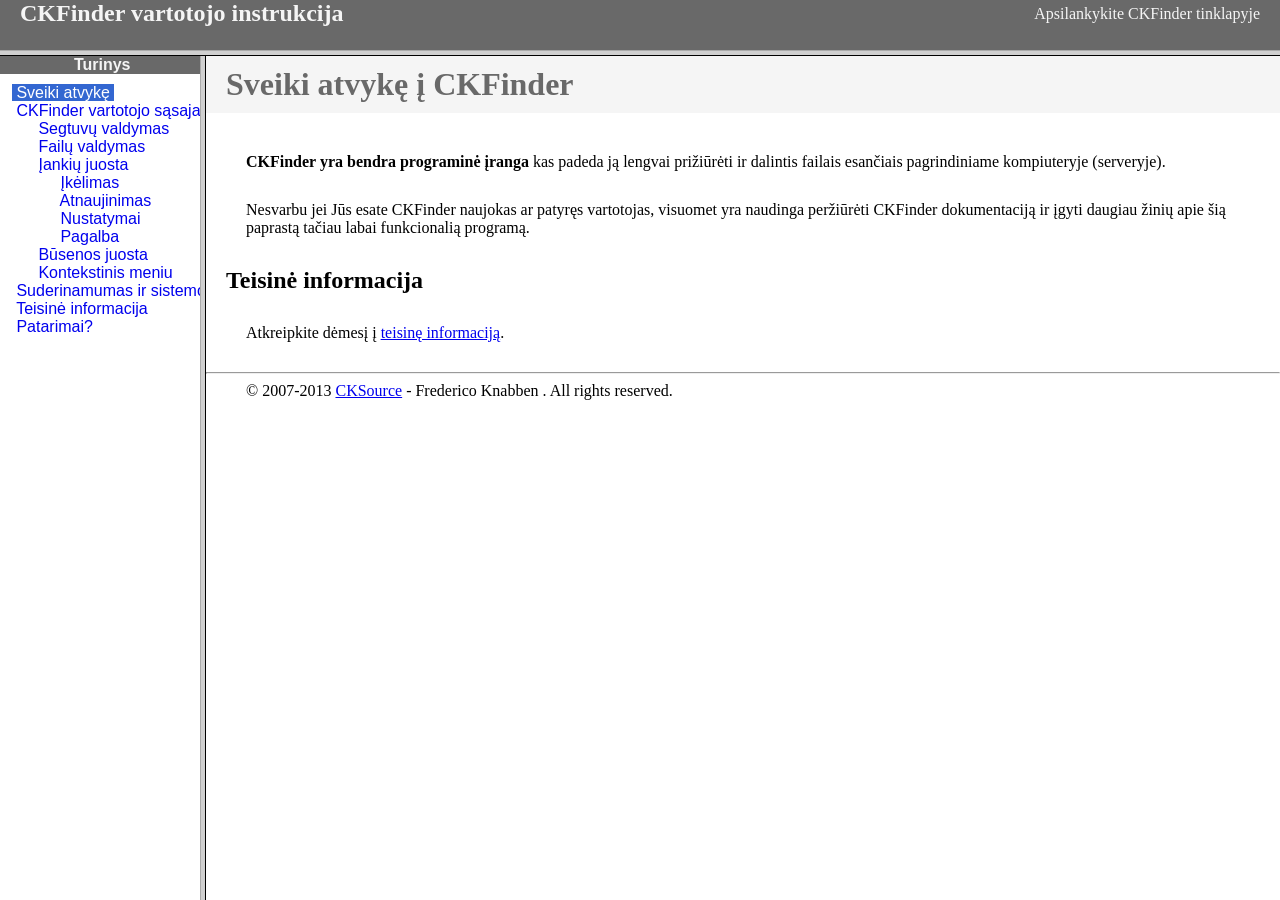
<file: admin/public/ckfinder/help/lt/index.html>
<!DOCTYPE HTML PUBLIC "-//W3C//DTD HTML 4.01 Frameset//EN" "http://www.w3.org/TR/html4/frameset.dtd">
<html lang="lt">
<head>
	<title>CKFinder User's Guide</title>
	<meta http-equiv="Content-Type" content="text/html; charset=utf-8">
	<meta name="robots" content="noindex, nofollow">
	<style type="text/css">
		frame {border-color:#f5f5f5}
	</style>
</head>
<frameset rows="50,*">
	<frame src="files/header.html" noresize="noresize" frameborder="0">
	<frameset cols="200,*">
			<frame src="files/toc.html">
			<frame src="files/001.html" name="CKDocsMain">
	</frameset>
</frameset>
</html>
</file>
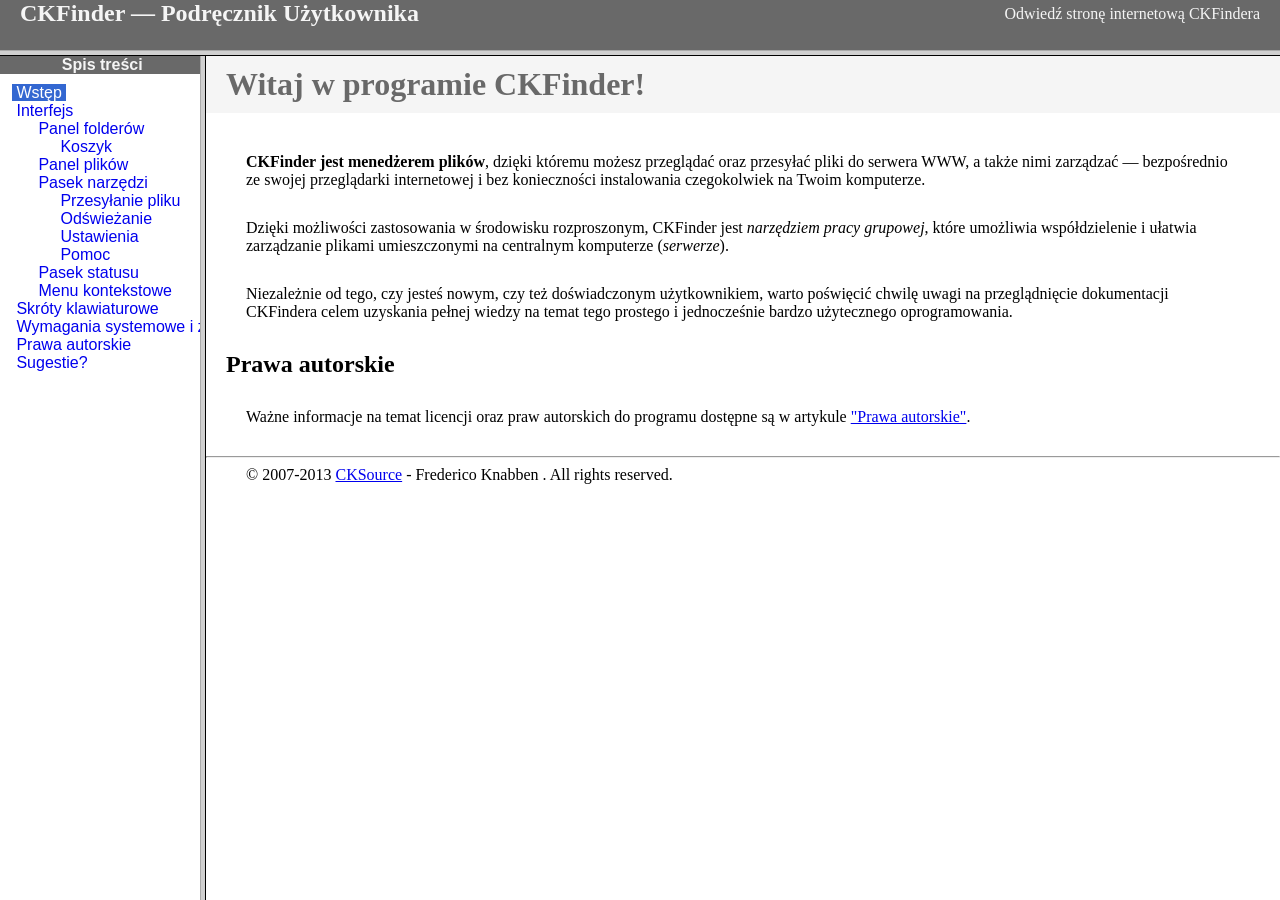
<file: admin/public/ckfinder/help/pl/index.html>
<!DOCTYPE HTML PUBLIC "-//W3C//DTD HTML 4.01 Frameset//EN" "http://www.w3.org/TR/html4/frameset.dtd">
<html lang="pl">
<head>
	<title>CKFinder &mdash; Podręcznik Użytkownika</title>
	<meta http-equiv="Content-Type" content="text/html; charset=utf-8">
	<meta name="robots" content="noindex, nofollow">
	<style type="text/css">
		frame {border-color:#f5f5f5}
	</style>
</head>
<frameset rows="50,*">
	<frame src="files/header.html" noresize="noresize" frameborder="0">
	<frameset cols="200,*">
			<frame src="files/toc.html">
			<frame src="files/001.html" name="CKDocsMain">
	</frameset>
</frameset>
</html>
</file>
<file: admin/public/ckeditor/samples/css/samples.css>
/**
 * @license Copyright (c) 2003-2015, CKSource - Frederico Knabben. All rights reserved.
 * For licensing, see LICENSE.md or http://ckeditor.com/license
 */
@media (max-width: 900px) {
  .global-is-mobile-hidden {
    display: none !important;
  }
}
article,
aside,
details,
figcaption,
figure,
footer,
header,
hgroup,
main,
menu,
nav,
section {
  display: block;
}
body,
html {
  margin: 0;
  padding: 0;
  font: 16px / 1.8 Arial, 'Helvetica Neue', Helvetica, sans-serif;
  font-weight: 300;
  color: #575757;
}
.grid-width-10 {
  width: 10%;
}
.grid-width-20 {
  width: 20%;
}
.grid-width-30 {
  width: 30%;
}
.grid-width-40 {
  width: 40%;
}
.grid-width-50 {
  width: 50%;
}
.grid-width-60 {
  width: 60%;
}
.grid-width-70 {
  width: 70%;
}
.grid-width-80 {
  width: 80%;
}
.grid-width-90 {
  width: 90%;
}
.grid-width-100 {
  width: 100%;
}
@media (max-width: 900px) {
  .grid-width-10,
  .grid-width-20,
  .grid-width-30,
  .grid-width-40,
  .grid-width-50,
  .grid-width-60,
  .grid-width-70,
  .grid-width-80,
  .grid-width-90,
  .grid-width-100 {
    width: 100%;
  }
}
*[class*="grid-width"] {
  -webkit-box-sizing: border-box;
  -moz-box-sizing: border-box;
  box-sizing: border-box;
  padding-left: 4%;
  padding-right: 4%;
  float: left;
}
*[class*="grid-width"]:after,
.grid-container:after,
*[class*="grid-width"]:before,
.grid-container:before {
  content: '';
  display: block;
  overflow: hidden;
  visibility: hidden;
  font-size: 0;
  line-height: 0;
  width: 0;
  height: 0;
}
*[class*="grid-width"]:after,
.grid-container:after {
  clear: both;
}
.grid-container {
  -webkit-box-sizing: border-box;
  -moz-box-sizing: border-box;
  box-sizing: border-box;
  margin-left: auto;
  margin-right: auto;
}
.grid-container-nested *[class*="grid-width"]:first-child {
  padding-left: 0;
}
.grid-container-nested *[class*="grid-width"]:last-child {
  padding-right: 0;
}
@media (max-width: 900px) {
  .grid-container-nested *[class*="grid-width"]:first-child {
    padding-left: 4%;
  }
  .grid-container-nested *[class*="grid-width"]:last-child {
    padding-right: 4%;
  }
}
.header-a {
  min-height: 140px;
  overflow: hidden;
}
.header-a .header-a-logo {
  margin: 40px 0 0;
}
@media (max-width: 900px) {
  .header-a .header-a-logo {
    text-align: center;
  }
}
.header-a .header-a-logo img {
  border: transparent;
}
.navigation-a {
  height: 30px;
  background: #3d3d3d;
  position: absolute;
  left: 0;
  right: 0;
  top: 0;
  padding: 0;
  overflow: hidden;
}
@media (max-width: 900px) {
  .navigation-a {
    text-align: center;
  }
}
.navigation-a ul {
  list-style: none;
  margin: 0;
  overflow: hidden;
}
.navigation-a ul li,
.navigation-a ul li a {
  display: inline-block;
}
@media (max-width: 900px) {
  .navigation-a ul {
    width: auto;
    text-overflow: ellipsis;
    white-space: nowrap;
    display: inline-block;
    float: none;
  }
  .navigation-a ul:before,
  .navigation-a ul:after {
    display: none;
  }
}
.navigation-a ul.navigation-a-left {
  text-align: left;
}
@media (max-width: 900px) {
  .navigation-a ul.navigation-a-left {
    padding-right: 0;
  }
}
.navigation-a ul.navigation-a-right {
  text-align: right;
}
@media (max-width: 900px) {
  .navigation-a ul.navigation-a-right {
    padding-left: 23px;
  }
}
.navigation-a ul li + li {
  margin-left: 23px;
}
.navigation-a ul li a {
  font-size: 10px;
  font-size: 0.625rem;
  line-height: 18px;
  line-height: 1.13rem;
  line-height: 30px;
  float: left;
  color: #dddddd;
  font-weight: bold;
  text-decoration: none;
  text-transform: uppercase;
}
.navigation-a ul li a:hover {
  cursor: pointer;
  color: #ffffff;
}
.icon-navigation-a-github:before,
.icon-navigation-a-github:after {
  background-image: url("[data-uri]");
}
.navigation-b {
  text-align: right;
  margin: 52px 0 0;
  overflow: visible;
}
@media (max-width: 900px) {
  .navigation-b {
    text-align: center;
    margin-top: 20px;
    padding: 0;
  }
}
.navigation-b ul {
  padding: 0;
  list-style: none;
  margin: 0;
  overflow: visible;
}
.navigation-b ul li,
.navigation-b ul li a {
  display: inline-block;
}
@media (max-width: 900px) {
  .navigation-b ul {
    display: table;
    width: 100%;
    padding-bottom: 1.5em;
  }
}
@media (max-width: 900px) {
  .navigation-b ul li {
    display: table-row;
  }
}
.navigation-b ul li + li {
  margin-left: 20px;
}
@media (max-width: 900px) {
  .navigation-b ul li + li {
    margin-left: 0;
  }
}
.navigation-b ul li a {
  -webkit-box-sizing: border-box;
  -moz-box-sizing: border-box;
  box-sizing: border-box;
  text-transform: uppercase;
  text-decoration: none;
  outline: none;
}
@media (max-width: 900px) {
  .navigation-b ul li a {
    width: 100%;
    -webkit-border-radius: 0;
    -webkit-background-clip: padding-box;
    -moz-border-radius: 0;
    -moz-background-clip: padding;
    border-radius: 0;
    background-clip: padding-box;
  }
}
.footer-a {
  font-size: 13px;
  font-size: 0.8125rem;
  line-height: 23.4px;
  line-height: 1.46rem;
  padding-top: 2.25em;
  padding-bottom: 2.25em;
  overflow: hidden;
  color: #8a8a8a;
}
.footer-a a {
  color: #27c0d8;
  text-decoration: none;
  border-bottom: 1px dotted #27c0d8;
}
.footer-a a:hover {
  color: #23adc2;
}
.footer-a p {
  margin: 0;
  display: inline-block;
  text-align: center;
}
.content {
  font-size: 14px;
  font-size: 0.875rem;
  line-height: 25.2px;
  line-height: 1.57rem;
  overflow: hidden;
  padding-top: 1.5em;
  padding-bottom: 1.5em;
}
.content p {
  margin: 0.75em 0;
}
.content ul,
.content ol,
.content pre,
.content blockquote,
.content textarea:not([class^="cke"]),
.content .cke {
  margin: 1.875em 0;
}
.content code,
.content kbd {
  -webkit-border-radius: 3px;
  -webkit-background-clip: padding-box;
  -moz-border-radius: 3px;
  -moz-background-clip: padding;
  border-radius: 3px;
  background-clip: padding-box;
  padding: 3px 4px;
}
.content pre,
.content code,
.content kbd,
.content blockquote {
  background: #f5f5f5;
}
.content blockquote,
.content pre {
  background: none;
  border-left: 4px solid #27c0d8;
  padding: 1.5em 2.25em;
}
.content p a,
.content ul a,
.content ol a,
.content blockquote a,
.content h1 a,
.content h2 a,
.content h3 a,
.content h4 a,
.content h5 a {
  color: #27c0d8;
  text-decoration: none;
  border-bottom: 1px dotted #27c0d8;
}
.content p a:hover,
.content ul a:hover,
.content ol a:hover,
.content blockquote a:hover,
.content h1 a:hover,
.content h2 a:hover,
.content h3 a:hover,
.content h4 a:hover,
.content h5 a:hover {
  color: #23adc2;
}
.content h1,
.content h2,
.content h3,
.content h4,
.content h5 {
  color: #000;
  font-weight: 100;
}
.content h1 code,
.content h2 code,
.content h3 code,
.content h4 code,
.content h5 code,
.content h1 kbd,
.content h2 kbd,
.content h3 kbd,
.content h4 kbd,
.content h5 kbd {
  font-size: inherit;
}
.content h1 a.content-heading-anchor,
.content h2 a.content-heading-anchor,
.content h3 a.content-heading-anchor,
.content h4 a.content-heading-anchor,
.content h5 a.content-heading-anchor {
  font-weight: 100;
  vertical-align: middle;
  opacity: 0;
  border: 0;
}
.content h1:hover a.content-heading-anchor,
.content h2:hover a.content-heading-anchor,
.content h3:hover a.content-heading-anchor,
.content h4:hover a.content-heading-anchor,
.content h5:hover a.content-heading-anchor {
  opacity: 1;
}
.content h1:target lesshat-selector,
.content h2:target lesshat-selector,
.content h3:target lesshat-selector,
.content h4:target lesshat-selector,
.content h5:target lesshat-selector {
  -lh-property: 0; }
@-webkit-keyframes targetLinkOpacity{ 0%{ opacity: 0 } 100%{ opacity: 1 }}
@-moz-keyframes targetLinkOpacity{ 0%{ opacity: 0 } 100%{ opacity: 1 }}
@-o-keyframes targetLinkOpacity{ 0%{ opacity: 0 } 100%{ opacity: 1 }}
@keyframes targetLinkOpacity{ 0%{ opacity: 0 } 100%{ opacity: 1 };
}
.content h1:target a,
.content h2:target a,
.content h3:target a,
.content h4:target a,
.content h5:target a {
  -webkit-animation: targetLinkOpacity 0.5s linear alternate;
  -moz-animation: targetLinkOpacity 0.5s linear alternate;
  -o-animation: targetLinkOpacity 0.5s linear alternate;
  animation: targetLinkOpacity 0.5s linear alternate;
  opacity: 1;
}
.content input,
.content select,
.content textarea:not([class^="cke"]) {
  -webkit-border-radius: 3px;
  -webkit-background-clip: padding-box;
  -moz-border-radius: 3px;
  -moz-background-clip: padding;
  border-radius: 3px;
  background-clip: padding-box;
  -webkit-box-shadow: inset 0 1px 1px rgba(0, 0, 0, 0.08);
  -moz-box-shadow: inset 0 1px 1px rgba(0, 0, 0, 0.08);
  box-shadow: inset 0 1px 1px rgba(0, 0, 0, 0.08);
  font: inherit;
  color: inherit;
  border: 1px solid #d9d9d9;
  padding: .2em .5em;
}
.content input:focus,
.content select:focus,
.content textarea:not([class^="cke"]):focus {
  border-color: #66afe9;
  outline: 0;
  -webkit-box-shadow: inset 0 1px 1px rgba(0, 0, 0, 0.08), 0 0 8px #93c6ef;
  -moz-box-shadow: inset 0 1px 1px rgba(0, 0, 0, 0.08), 0 0 8px #93c6ef;
  box-shadow: inset 0 1px 1px rgba(0, 0, 0, 0.08), 0 0 8px #93c6ef;
}
.content abbr {
  border-bottom: 1px dotted #666;
  cursor: pointer;
}
.content blockquote {
  font-style: italic;
  font-family: Georgia, Times, "Times New Roman", serif;
  font-size: 16px;
  font-size: 1rem;
  line-height: 28.8px;
  line-height: 1.8rem;
}
.content em {
  font-style: italic;
}
.content h1 {
  font-size: 36px;
  font-size: 2.25rem;
  line-height: 64.8px;
  line-height: 4.05rem;
  margin: 1.125em 0 0;
}
.content h2 {
  font-size: 27.2px;
  font-size: 1.7rem;
  line-height: 48.96px;
  line-height: 3.06rem;
  margin: 0.9em 0 0;
}
.content h3 {
  font-size: 24px;
  font-size: 1.5rem;
  line-height: 43.2px;
  line-height: 2.7rem;
  font-weight: 500;
  margin: 0.75em 0 0;
}
.content h4 {
  font-size: 19.2px;
  font-size: 1.2rem;
  line-height: 34.56px;
  line-height: 2.16rem;
  font-weight: 500;
  margin: 0.75em 0 0;
}
.content h5 {
  font-size: 17.6px;
  font-size: 1.1rem;
  line-height: 31.68px;
  line-height: 1.98rem;
  font-weight: 500;
  margin: 0.75em 0 0;
}
.content hr {
  border: 0;
  border-top: 4px solid #d9d9d9;
  margin: 1.5em 0;
}
.content input[type="text"] {
  height: 1.8em;
  line-height: 1.8em;
}
.content input[type="button"] {
  -webkit-appearance: button;
  -moz-appearance: button;
  appearance: button;
}
.content kbd {
  font-size: 12px;
  font-size: 0.75rem;
  line-height: 21.6px;
  line-height: 1.35rem;
  font-family: Arial, 'Helvetica Neue', Helvetica, sans-serif;
  padding: 2px 6px;
  -webkit-box-shadow: 0 0 4px #ffffff inset, 0 2px 0 #d9d9d9;
  -moz-box-shadow: 0 0 4px #ffffff inset, 0 2px 0 #d9d9d9;
  box-shadow: 0 0 4px #ffffff inset, 0 2px 0 #d9d9d9;
}
.content p img {
  vertical-align: middle;
}
.content p pre {
  padding: 1.5em;
}
.content pre {
  padding: 0;
  border: 0;
  tab-size: 4;
  -o-tab-size: 4;
  -moz-tab-size: 4;
}
.content pre,
.content code {
  font-size: 11.89px;
  font-size: 0.743rem;
  line-height: 21.4px;
  line-height: 1.34rem;
  font-family: Consolas, Menlo, Monaco, Lucida Console, Liberation Mono, DejaVu Sans Mono, Bitstream Vera Sans Mono, Courier New, monospace, serif;
}
.content pre a,
.content code a {
  border: 0;
}
.content pre code {
  padding: 0.75em;
  display: block;
}
.content strong {
  color: #000;
}
.content ul ul,
.content ol ul,
.content ul ol,
.content ol ol {
  margin: 0.75em 0;
}
.content ul li,
.content ol li {
  font-size: 14px;
  font-size: 0.875rem;
  line-height: 30.24px;
  line-height: 1.89rem;
}
.content textarea:not([class^="cke"]) {
  width: 100%;
}
.content div.todo {
  border: 2px dotted #444;
  padding: 10px;
  margin: 60px 0 10px 0;
  /* Remove me some day */
}
.content div.todo:before {
  content: "TODO";
  font-weight: bold;
}
body a.button-a,
body button.button-a,
body input.button-a {
  -webkit-border-radius: 3px;
  -webkit-background-clip: padding-box;
  -moz-border-radius: 3px;
  -moz-background-clip: padding;
  border-radius: 3px;
  background-clip: padding-box;
  font-size: 14px;
  font-size: 0.875rem;
  line-height: 25.2px;
  line-height: 1.57rem;
  height: 36px;
  line-height: 36px;
  padding: 0 1.1em;
  font-weight: 700;
  color: #3e3e3e;
  white-space: nowrap;
  text-decoration: none;
  display: inline-block;
  cursor: pointer;
  border: 0;
  vertical-align: middle;
  margin: 1px 0;
  background: transparent;
}
body a.button-a.icon-pos-left,
body button.button-a.icon-pos-left,
body input.button-a.icon-pos-left {
  padding-left: .8em;
}
body a.button-a.icon-pos-right,
body button.button-a.icon-pos-right,
body input.button-a.icon-pos-right {
  padding-right: .8em;
}
body a.button-a.button-a-no-text,
body button.button-a.button-a-no-text,
body input.button-a.button-a-no-text {
  -webkit-border-radius: 100px;
  -webkit-background-clip: padding-box;
  -moz-border-radius: 100px;
  -moz-background-clip: padding;
  border-radius: 100px;
  background-clip: padding-box;
  width: 36px;
  padding: 0;
  text-indent: -999px;
  overflow: hidden;
  position: relative;
  text-align: center;
}
body a.button-a.button-a-no-text:before,
body button.button-a.button-a-no-text:before,
body input.button-a.button-a-no-text:before {
  position: absolute;
  left: 50%;
  top: 50%;
  margin: -9px 0 0 -9px;
}
@media (max-width: 900px) {
  body a.button-a.button-a-mobile-collapsed,
  body button.button-a.button-a-mobile-collapsed,
  body input.button-a.button-a-mobile-collapsed {
    -webkit-border-radius: 100px;
    -webkit-background-clip: padding-box;
    -moz-border-radius: 100px;
    -moz-background-clip: padding;
    border-radius: 100px;
    background-clip: padding-box;
    width: 36px;
    padding: 0;
    text-indent: -999px;
    overflow: hidden;
    position: relative;
    text-align: center;
  }
  body a.button-a.button-a-mobile-collapsed:before,
  body button.button-a.button-a-mobile-collapsed:before,
  body input.button-a.button-a-mobile-collapsed:before {
    position: absolute;
    left: 50%;
    top: 50%;
    margin: -9px 0 0 -9px;
  }
  body a.button-a.button-a-mobile-collapsed:before,
  body button.button-a.button-a-mobile-collapsed:before,
  body input.button-a.button-a-mobile-collapsed:before {
    position: absolute;
    left: 50%;
    top: 50%;
    margin: -9px 0 0 -9px;
  }
}
body a.button-a:active,
body button.button-a:active,
body input.button-a:active,
body a.button-a:hover,
body button.button-a:hover,
body input.button-a:hover {
  color: #fff;
  background: #23adc2;
}
body a.button-a:focus,
body button.button-a:focus,
body input.button-a:focus {
  border-color: #66afe9;
  outline: 0;
  -webkit-box-shadow: inset 0 1px 1px rgba(0, 0, 0, 0.075), 0 0 8px #93c6ef;
  -moz-box-shadow: inset 0 1px 1px rgba(0, 0, 0, 0.075), 0 0 8px #93c6ef;
  box-shadow: inset 0 1px 1px rgba(0, 0, 0, 0.075), 0 0 8px #93c6ef;
}
body a.button-a-soft,
body button.button-a-soft,
body input.button-a-soft {
  background: #e7e7e7;
}
body a.button-a-soft:active,
body button.button-a-soft:active,
body input.button-a-soft:active,
body a.button-a-soft:hover,
body button.button-a-soft:hover,
body input.button-a-soft:hover {
  color: #3e3e3e;
  background: #cecece;
}
body a.button-a-background,
body button.button-a-background,
body input.button-a-background,
body a.navigation-b ul li a:hover,
body button.navigation-b ul li a:hover,
body input.navigation-b ul li a:hover {
  color: #fff;
  background: #27c0d8;
}
body a.button-a-background:active,
body button.button-a-background:active,
body input.button-a-background:active,
body a.button-a-background:hover,
body button.button-a-background:hover,
body input.button-a-background:hover,
body a.navigation-b ul li a:hover:active,
body button.navigation-b ul li a:hover:active,
body input.navigation-b ul li a:hover:active,
body a.navigation-b ul li a:hover:hover,
body button.navigation-b ul li a:hover:hover,
body input.navigation-b ul li a:hover:hover {
  color: #fff;
  background: #23adc2;
}
.balloon-a {
  font-size: 12px;
  font-size: 0.75rem;
  line-height: 21.6px;
  line-height: 1.35rem;
  -webkit-border-radius: 3px;
  -webkit-background-clip: padding-box;
  -moz-border-radius: 3px;
  -moz-background-clip: padding;
  border-radius: 3px;
  background-clip: padding-box;
  border-bottom: 3px solid #d4d4d4;
  background: #ebebeb;
  display: inline-block;
  white-space: nowrap;
  padding: .4em 1.2em .2em;
  font-weight: 700;
  position: relative;
  z-index: 1000;
  text-transform: none;
  color: #575757;
}
.balloon-a:hover {
  color: #575757;
}
.balloon-a:before {
  content: '';
  width: 0;
  height: 0;
  border-style: solid;
  position: absolute;
}
.balloon-a-ne:before,
.balloon-a-nw:before {
  top: -13px;
  border-width: 0 9px 15.6px 9px;
  border-color: transparent transparent #ebebeb transparent;
}
.balloon-a-se:before,
.balloon-a-sw:before {
  bottom: -13px;
  border-width: 15.6px 9px 0 9px;
  border-color: #ebebeb transparent transparent transparent;
}
.balloon-a-nw:before,
.balloon-a-sw:before {
  left: 20px;
}
.balloon-a-ne:before,
.balloon-a-se:before {
  right: 20px;
}
.icon-pos-left:before,
.icon-pos-right:after {
  content: '';
  display: inline-block;
  width: 18px;
  height: 18px;
  vertical-align: middle;
  background-repeat: no-repeat;
}
.icon-pos-left:before {
  margin-right: 10px;
}
.icon-pos-right:after {
  margin-left: 10px;
}
.icon-download:before,
.icon-download:after {
  background-image: url("[data-uri]");
}
.icon-question-mark:before,
.icon-question-mark:after {
  background-image: url("[data-uri]");
}
.icon-close:before,
.icon-close:after {
  background-image: url("[data-uri]");
}
.ie8 .switch > * {
  vertical-align: middle;
}
.ie8 .switch input[type="radio"] {
  margin: 0 0.25em;
  display: inline-block;
}
.ie8 .switch label {
  margin-left: 0 !important;
  margin-right: 0 !important;
}
.ie8 .switch label[data-for="1"] {
  float: left;
}
.ie8 .switch label[data-for="2"] {
  float: right;
}
.ie8 .switch .switch-inner {
  display: none;
}
.switch {
  font-size: 14px;
  font-size: 0.875rem;
  line-height: 25.2px;
  line-height: 1.57rem;
  font-weight: bold;
  background-color: #27c0d8;
  overflow: hidden;
  display: inline-block;
  padding: 0.75em 0.25em;
  color: #fff;
  -webkit-border-radius: 3px;
  -webkit-background-clip: padding-box;
  -moz-border-radius: 3px;
  -moz-background-clip: padding;
  border-radius: 3px;
  background-clip: padding-box;
  position: relative;
}
.switch input[type="radio"] {
  display: none;
}
.switch label {
  position: relative;
  z-index: 2;
  float: left;
  cursor: pointer;
  padding: 0 0.75em;
}
.switch label:hover {
  text-decoration: underline;
}
.switch .switch-inner {
  float: left;
  background-color: #FFF;
  height: 1.5em;
  width: 4.125em;
  padding: 2px;
  margin: 0 0.25em;
  -webkit-border-radius: 5.5px;
  -webkit-background-clip: padding-box;
  -moz-border-radius: 5.5px;
  -moz-background-clip: padding;
  border-radius: 5.5px;
  background-clip: padding-box;
}
.switch .switch-inner .handler {
  overflow: hidden;
  position: relative;
  display: block;
  height: 1.5em;
  width: 1.5em;
  background: #25b4cb;
  -webkit-border-radius: 4.5px;
  -webkit-background-clip: padding-box;
  -moz-border-radius: 4.5px;
  -moz-background-clip: padding;
  border-radius: 4.5px;
  background-clip: padding-box;
}
.switch .switch-inner .handler:before {
  content: '';
  display: block;
  position: absolute;
  top: 0;
  right: 0;
  bottom: 3px;
  left: 0;
  background-color: #34c4da;
  -webkit-border-bottom-left-radius: 4.5px;
  -moz-border-radius-bottomleft: 4.5px;
  border-bottom-left-radius: 4.5px;
  -webkit-border-bottom-right-radius: 4.5px;
  -webkit-background-clip: padding-box;
  -moz-border-radius-bottomright: 4.5px;
  -moz-background-clip: padding;
  border-bottom-right-radius: 4.5px;
  background-clip: padding-box;
}
.switch:hover .switch-inner .handler:before {
  background: #45c9dd;
}
.switch input[data-num="2"]:checked ~ .switch-inner > .handler {
  margin-left: auto;
}
.switch input[data-num="2"]:checked ~ label[data-for="1"] {
  padding-right: 5.125em;
  margin-right: -4.375em;
}
.switch input[data-num="1"]:checked ~ label[data-for="2"] {
  padding-left: 5.125em;
  margin-left: -4.375em;
}
.toggler {
  -webkit-user-select: none;
  -moz-user-select: none;
  -ms-user-select: none;
  user-select: none;
}
.toggler label {
  cursor: pointer;
}
.toggler [data-collapse] {
  display: inherit;
}
.toggler [data-expand] {
  display: none;
}
.toggler.collapsed [data-collapse] {
  display: none;
}
.toggler.collapsed [data-expand] {
  display: inherit;
}
.toggler-container {
  overflow: hidden;
}
.toggler-container.collapsed {
  height: 0;
}
.icon-toggler-expanded:before,
.icon-toggler-collapsed:before,
.icon-toggler-expanded:after,
.icon-toggler-collapsed:after {
  background-image: url("[data-uri]");
}
.icon-toggler-expanded.icon-light:before,
.icon-toggler-collapsed.icon-light:before,
.icon-toggler-expanded.icon-light:after,
.icon-toggler-collapsed.icon-light:after {
  background-image: url("[data-uri]");
}
.icon-toggler-expanded:before,
.icon-toggler-expanded:after {
  background-position: top left;
}
.icon-toggler-collapsed:before,
.icon-toggler-collapsed:after {
  background-position: bottom left;
}
.modal {
  padding: 20px;
  border-radius: 3px;
  background-color: white;
  max-width: 700px;
  -webkit-box-sizing: border-box;
  -moz-box-sizing: border-box;
  box-sizing: border-box;
  width: 80% !important;
  top: 50% !important;
  -webkit-transform: translate(-50%, -50%) !important;
  -moz-transform: translate(-50%, -50%) !important;
  -o-transform: translate(-50%, -50%) !important;
  -ms-transform: translate(-50%, -50%) !important;
  transform: translate(-50%, -50%) !important;
}
.modal-close {
  -webkit-border-radius: 100px;
  -webkit-background-clip: padding-box;
  -moz-border-radius: 100px;
  -moz-background-clip: padding;
  border-radius: 100px;
  background-clip: padding-box;
  cursor: pointer;
  height: 18px;
  width: 18px;
  position: absolute;
  top: 10px;
  right: 10px;
  font-size: 17px;
  text-align: center;
  line-height: 19px;
  background: #cccccc;
}
main .grid-container,
header .grid-container,
.navigation-a > div,
footer > div {
  max-width: 968px;
}
.header-a {
  margin-top: 30px;
}
.footer-a {
  border-top: 1px solid #d9d9d9;
}
.adjoined-top {
  background-color: #27c0d8;
  color: #fff;
}
.adjoined-top .content h1,
.adjoined-top .content h2,
.adjoined-top .content h3,
.adjoined-top .content h4,
.adjoined-top .content h5 {
  color: #fff;
}
.adjoined-top .content p {
  font-size: 18px;
  font-size: 1.125rem;
  line-height: 32.4px;
  line-height: 2.02rem;
  font-weight: 100;
}
.adjoined-top .content p a {
  text-decoration: none;
  border-bottom: 1px dotted #fff;
  color: inherit;
}
.adjoined-top .content p a:hover {
  color: #e6e6e6;
}
.adjoined-top .content button {
  color: #fff;
}
.adjoined-top .content strong {
  color: #fff;
}
.adjoined-top .content code {
  font-size: inherit;
  color: #27c0d8;
}
.adjoined-bottom {
  position: relative;
}
.adjoined-bottom:before {
  z-index: -1;
  content: '';
  background: #27c0d8;
  position: absolute;
  top: 0;
  left: 0;
  right: 0;
  height: 50%;
}
main .grid-container,
header .grid-container,
.navigation-a > div,
footer > div {
  max-width: 1052px;
}
main .grid-container.freed-width {
  max-width: none;
}
.switch {
  background: #25b4cb;
  float: right;
  overflow: visible;
}
.switch .balloon-a {
  position: absolute;
  top: -40px;
  right: 50%;
  margin-right: -15px;
  background: #FFEFC1;
  border-bottom-color: #DCDCA4;
}
.switch .balloon-a:before {
  border-color: #FFEFC1 transparent transparent transparent;
}
#toolbar .editors-container {
  overflow: hidden;
  height: 0;
  transition: height 200ms;
}
#toolbar .editors-container.active {
  height: auto;
}
#main #editor {
  background: #FFF;
  padding: 2% 4%;
  border: dashed 5px #27c0d8;
}
div.cke a.cke_button,
div.cke .cke_combo_button {
  border-bottom: none;
}
div.cke a.cke_button.cke_combo_button,
div.cke .cke_combo_button.cke_combo_button {
  border-bottom: 1px solid #a6a6a6;
}
#main .adjoined-top:before {
  height: 335px;
}
#toolbar .adjoined-top:before {
  height: 219px;
}
#toolbar .adjoined-top .grid-container-nested {
  height: 147px;
}
.content .grid-switch-magic {
  margin: 3.5em 0 0;
}
#info-box {
  padding-bottom: 0;
}
#info-box > div {
  width: 100%;
  text-align: right;
}
#info-box > div .toggler {
  padding-right: 0;
}
#info-box > div .toggler:hover {
  background: transparent;
  color: #000;
}
#info-box > div .toggler:hover > label {
  text-decoration: underline;
}
#info-box > div h2 {
  float: left;
  margin-top: 0;
}
#info-box > div#instructions-container {
  text-align: left;
}
#toolbarModifierWrapper {
  overflow: hidden;
  height: 0;
  opacity: 0;
  transition: height 200ms;
}
#toolbarModifierWrapper.active {
  height: auto;
  opacity: 1;
}
header {
  overflow: visible;
}
header div.grid-container {
  overflow: visible;
}
header .navigation-b {
  overflow: visible;
}
header .navigation-b ul {
  overflow: visible;
}
header .navigation-b a {
  position: relative;
}
header .balloon-a {
  position: absolute;
  top: 48px;
  left: 50%;
  margin-left: -35px;
}
@media (max-width: 1140px) {
  header .balloon-a {
    left: auto;
    margin-left: auto;
    right: 50%;
    margin-right: -35px;
  }
  header .balloon-a:before {
    left: auto;
    right: 22px;
  }
}
@media (max-width: 900px) {
  header .balloon-a {
    display: none;
  }
}
#toolbar .cke_toolbar {
  pointer-events: none;
  -webkit-user-select: none;
  -moz-user-select: none;
  -ms-user-select: none;
  user-select: none;
  cursor: default;
}
.some-toolbar-active .cke_toolbar {
  zoom: 1;
  filter: alpha(opacity=50);
  -webkit-opacity: 0.5;
  -moz-opacity: 0.5;
  opacity: 0.5;
}
.cke_toolbar.active {
  position: relative;
  zoom: 1;
  filter: alpha(opacity=100);
  -webkit-opacity: 1;
  -moz-opacity: 1;
  opacity: 1;
}
.cke_toolbar.active:after {
  content: '';
  display: block;
  position: absolute;
  top: 0;
  right: 6px;
  bottom: 5px;
  left: 0;
  -webkit-border-radius: 5px;
  -webkit-background-clip: padding-box;
  -moz-border-radius: 5px;
  -moz-background-clip: padding;
  border-radius: 5px;
  background-clip: padding-box;
  -webkit-box-shadow: 0px 0px 15px 3px #fff4b0;
  -moz-box-shadow: 0px 0px 15px 3px #fff4b0;
  box-shadow: 0px 0px 15px 3px #fff4b0;
}
.cke_toolbar.active .cke_toolgroup {
  -webkit-box-shadow: none;
  -moz-box-shadow: none;
  box-shadow: none;
  border-color: #e3c300;
}
.cke_toolbar.active .cke_combo,
.cke_toolbar.active .cke_toolgroup {
  position: relative;
  z-index: 2;
}
.cke_toolbar.active .cke_combo_button {
  -webkit-box-shadow: none;
  -moz-box-shadow: none;
  box-shadow: none;
}
.unselectable {
  -webkit-user-select: none;
  -moz-user-select: none;
  -ms-user-select: none;
  user-select: none;
}
.toolbar {
  padding: 5px 0;
  margin-bottom: 2.4em;
  overflow: hidden;
  background: #fff;
}
.toolbar button.button-a.cke_button {
  cursor: pointer;
  display: inline-block;
  padding: 4px 6px;
  outline: 0;
  border: 1px solid #a6a6a6;
}
.toolbar button.button-a.hidden {
  display: none;
}
.toolbar button.button-a.left {
  float: left;
  margin-right: 8px;
}
.toolbar button.button-a.right {
  float: right;
  margin-left: 8px;
}
.toolbar button.button-a .highlight {
  color: #ffefc1;
}
.configContainer.hidden,
.toolbarModifier.hidden,
.toolbarModifier-hints.hidden {
  display: none;
}
.toolbarModifier :focus,
.toolbar button:focus,
.configContainer textarea.configCode:focus {
  outline: none;
}
div.toolbarModifier {
  padding: 0;
  overflow: hidden;
  width: 100%;
  position: relative;
  display: table;
  border-collapse: collapse;
}
div.toolbarModifier ::-moz-focus-inner {
  border: 0;
}
div.toolbarModifier .empty {
  display: none;
}
div.toolbarModifier.empty-visible .empty {
  display: table-row;
  zoom: 1;
  filter: alpha(opacity=60);
  -webkit-opacity: 0.6;
  -moz-opacity: 0.6;
  opacity: 0.6;
}
div.toolbarModifier .empty > p {
  line-height: 31px;
}
div.toolbarModifier > ul {
  padding: 0;
  margin: 0;
  border-top: 1px solid #cccccc;
  width: 100%;
}
div.toolbarModifier > ul[data-type="table-header"] {
  display: table-header-group;
}
div.toolbarModifier > ul[data-type="table-body"] {
  display: table-row-group;
}
div.toolbarModifier > ul p {
  padding: 0;
  margin: 0;
}
div.toolbarModifier > ul > li {
  display: table-row;
}
div.toolbarModifier > ul > li[data-type="header"] {
  font-weight: bold;
  user-select: none;
  cursor: default;
}
div.toolbarModifier > ul > li[data-type="group"],
div.toolbarModifier > ul > li[data-type="separator"] {
  border-bottom: 1px solid #cccccc;
}
div.toolbarModifier > ul > li[data-type="subgroup"] {
  border-top: 1px solid #eee;
}
div.toolbarModifier > ul > li[data-type="subgroup"]:first-child {
  border-top: none;
}
div.toolbarModifier > ul > li[data-type="group"].active,
div.toolbarModifier > ul > li[data-type="group"]:hover,
div.toolbarModifier > ul > li[data-type="separator"].active,
div.toolbarModifier > ul > li[data-type="separator"]:hover {
  overflow: hidden;
  z-index: 2;
}
div.toolbarModifier > ul > li[data-type="group"].active,
div.toolbarModifier > ul > li[data-type="separator"].active,
div.toolbarModifier > ul > li[data-type="group"].active:hover,
div.toolbarModifier > ul > li[data-type="separator"].active:hover {
  background: #f0fafb;
}
div.toolbarModifier > ul > li[data-type="group"]:hover,
div.toolbarModifier > ul > li[data-type="separator"]:hover {
  background: #fffbe3;
}
div.toolbarModifier > ul > li[data-type="separator"] {
  background: #f5f5f5;
}
div.toolbarModifier > ul > li[data-type="separator"]:after {
  content: '';
  width: 100%;
}
div.toolbarModifier > ul > li[data-type="separator"] > p {
  padding: 2px 5px;
}
div.toolbarModifier > ul > li > p,
div.toolbarModifier > ul > li > ul {
  display: table-cell;
  vertical-align: middle;
}
div.toolbarModifier > ul > li p {
  padding-left: 5px;
  min-width: 200px;
}
div.toolbarModifier > ul > li p span {
  white-space: nowrap;
  cursor: default;
}
div.toolbarModifier > ul > li p span button {
  font-size: 12.666px;
  margin-right: 5px;
  cursor: pointer;
  background: #fff;
  -webkit-border-radius: 5px;
  -webkit-background-clip: padding-box;
  -moz-border-radius: 5px;
  -moz-background-clip: padding;
  border-radius: 5px;
  background-clip: padding-box;
  border: 1px solid #bbb;
  padding: 0 7px;
  line-height: 12px;
  height: 20px;
}
div.toolbarModifier > ul > li p span button:not(.disabled):hover,
div.toolbarModifier > ul > li p span button:not(.disabled):focus {
  color: #fff;
  background-color: #454545;
  border-color: transparent;
}
div.toolbarModifier > ul > li p span button.move.disabled {
  cursor: default;
  zoom: 1;
  filter: alpha(opacity=20);
  -webkit-opacity: 0.2;
  -moz-opacity: 0.2;
  opacity: 0.2;
}
div.toolbarModifier > ul > li ul {
  border-collapse: collapse;
  padding: 0;
  width: 100%;
}
div.toolbarModifier > ul > li ul li {
  display: table-row;
  list-style-type: none;
  line-height: 1;
}
div.toolbarModifier > ul > li ul li[data-type="subgroup"] {
  border-top: 1px solid #dddddd;
}
div.toolbarModifier > ul > li ul li[data-type="subgroup"]:first-child {
  border-top: 0;
}
div.toolbarModifier > ul > li ul li[data-type="subgroup"] [data-type="button"] {
  -webkit-border-radius: 3px;
  -webkit-background-clip: padding-box;
  -moz-border-radius: 3px;
  -moz-background-clip: padding;
  border-radius: 3px;
  background-clip: padding-box;
  padding: 0 2px;
}
div.toolbarModifier > ul > li ul li[data-type="subgroup"] [data-type="button"]:focus {
  background: rgba(0, 0, 0, 0.04);
}
div.toolbarModifier > ul > li ul li[data-type="subgroup"] [data-type="button"] input {
  vertical-align: middle;
}
div.toolbarModifier > ul > li ul li > p,
div.toolbarModifier > ul > li ul li > ul {
  display: table-cell;
  vertical-align: middle;
}
div.toolbarModifier > ul > li ul li ul {
  padding: 0;
}
div.toolbarModifier > ul > li ul li ul li {
  padding: 0;
  display: inline-block;
  cursor: pointer;
  margin: 2px 5px 2px 0;
}
div.toolbarModifier > ul > li ul li ul li .cke_combo_text {
  cursor: pointer;
  white-space: nowrap;
}
div.toolbarModifier > ul > li ul li ul li .cke_toolgroup,
div.toolbarModifier > ul > li ul li ul li .cke_combo_button {
  cursor: pointer;
  margin: 0;
  vertical-align: middle;
  border: 1px solid #ddd;
  font-size: 11.41px;
  font-size: 0.713rem;
  line-height: 20.54px;
  line-height: 1.28rem;
}
div.toolbarModifier > .codemirror-wrapper {
  overflow-y: auto;
}
div.toolbarModifier-hints {
  float: right;
  width: 350px;
  min-width: 150px;
  overflow-y: auto;
  margin-left: 1.5em;
}
div.toolbarModifier-hints h3 {
  font-size: 18.08px;
  font-size: 1.13rem;
  line-height: 32.54px;
  line-height: 2.03rem;
  padding: 0.36em 1.5em;
  background: #f5f5f5;
  border-bottom: 1px solid #dddddd;
  margin-top: 0;
  margin-bottom: 1.2em;
}
div.toolbarModifier-hints dl {
  margin-bottom: 1.2em;
  overflow: hidden;
}
div.toolbarModifier-hints dl .list-header {
  font-weight: bold;
  border: 0;
  padding-bottom: 0.6em;
}
div.toolbarModifier-hints dl > p {
  text-align: center;
}
div.toolbarModifier-hints dl dt {
  float: left;
  width: 9em;
  clear: both;
  text-align: right;
  border-top: 1px solid #dddddd;
  padding-left: 1.5em;
  padding-right: .1em;
  -webkit-box-sizing: border-box;
  -moz-box-sizing: border-box;
  box-sizing: border-box;
}
div.toolbarModifier-hints dl dt code {
  background: none;
  border: none;
  vertical-align: middle;
}
div.toolbarModifier-hints dl dd {
  margin-left: 10em;
  clear: right;
  padding-right: 1.5em;
}
div.toolbarModifier-hints dl dd code {
  line-height: 2.2em;
}
div.toolbarModifier-hints dl dd:after {
  content: '\00a0';
  display: block;
  clear: left;
  float: right;
  height: 0;
  width: 0;
}
.toolbarModifier-hints,
.configContainer textarea.configCode,
.CodeMirror {
  -webkit-border-radius: 3px;
  -webkit-background-clip: padding-box;
  -moz-border-radius: 3px;
  -moz-background-clip: padding;
  border-radius: 3px;
  background-clip: padding-box;
  border: 1px solid #ccc;
  font-size: 13.01px;
  font-size: 0.813rem;
  line-height: 23.42px;
  line-height: 1.46rem;
}
.configContainer textarea.configCode,
.CodeMirror pre,
.CodeMirror-linenumber {
  font-size: 13.01px;
  font-size: 0.813rem;
  line-height: 23.42px;
  line-height: 1.46rem;
  font-family: Consolas, Menlo, Monaco, Lucida Console, Liberation Mono, DejaVu Sans Mono, Bitstream Vera Sans Mono, Courier New, monospace, serif;
}
.CodeMirror pre {
  border: none;
  padding: 0;
  margin: 0;
}
.configContainer textarea.configCode {
  -webkit-box-sizing: border-box;
  -moz-box-sizing: border-box;
  box-sizing: border-box;
  color: #575757;
  padding: 10px;
  width: 100%;
  min-height: 500px;
  margin: 0;
  resize: none;
  outline: none;
  -moz-tab-size: 4;
  tab-size: 4;
  white-space: pre;
  word-wrap: normal;
  overflow: auto;
}
.CodeMirror-hints.toolbar-modifier {
  padding: 0;
  color: #575757;
  font-size: 14px;
  font-size: 0.875rem;
  line-height: 25.2px;
  line-height: 1.57rem;
  font-family: Consolas, Menlo, Monaco, Lucida Console, Liberation Mono, DejaVu Sans Mono, Bitstream Vera Sans Mono, Courier New, monospace, serif;
}
.CodeMirror-hints.toolbar-modifier .CodeMirror-hint-active {
  color: #575757;
  background: #f0fafb;
}
.CodeMirror-hints.toolbar-modifier > li:hover {
  background: #fffbe3;
}
/* Text modifier */
#toolbarModifierWrapper {
  margin-bottom: 1.2em;
}
#toolbarModifierWrapper .invalid .CodeMirror {
  background: #fff8f8;
  border-color: red;
}
#toolbarModifierWrapper .CodeMirror {
  height: auto;
  padding: 0 0.6em;
}
.staticContainer {
  position: fixed;
  top: 0;
  width: 100%;
  z-index: 10;
}
.staticContainer > .grid-container {
  max-width: 1052px;
}
.staticContainer > .grid-container .inner {
  background: #fff;
}
.staticContainer > .grid-container .inner .toolbar {
  margin-bottom: 0;
}
#help {
  position: relative;
  top: -15px;
  left: -5px;
}
#help-content {
  display: none;
}
/*# sourceMappingURL=[data-uri] */
</file>
<file: admin/public/ckeditor/samples/toolbarconfigurator/lib/codemirror/neo.css>
/* neo theme for codemirror */

/* Color scheme */

.cm-s-neo.CodeMirror {
  background-color:#ffffff;
  color:#2e383c;
  line-height:1.4375;
}
.cm-s-neo .cm-comment {color:#75787b}
.cm-s-neo .cm-keyword, .cm-s-neo .cm-property {color:#1d75b3}
.cm-s-neo .cm-atom,.cm-s-neo .cm-number {color:#75438a}
.cm-s-neo .cm-node,.cm-s-neo .cm-tag {color:#9c3328}
.cm-s-neo .cm-string {color:#b35e14}
.cm-s-neo .cm-variable,.cm-s-neo .cm-qualifier {color:#047d65}


/* Editor styling */

.cm-s-neo pre {
  padding:0;
}

.cm-s-neo .CodeMirror-gutters {
  border:none;
  border-right:10px solid transparent;
  background-color:transparent;
}

.cm-s-neo .CodeMirror-linenumber {
  padding:0;
  color:#e0e2e5;
}

.cm-s-neo .CodeMirror-guttermarker { color: #1d75b3; }
.cm-s-neo .CodeMirror-guttermarker-subtle { color: #e0e2e5; }
</file>
<file: admin/public/ckfinder/_samples/sample.css>
/*
 * CKFinder
 * ========
 * http://cksource.com/ckfinder
 * Copyright (C) 2007-2014, CKSource - Frederico Knabben. All rights reserved.
 *
 * The software, this file and its contents are subject to the CKFinder
 * License. Please read the license.txt file before using, installing, copying,
 * modifying or distribute this file or part of its contents. The contents of
 * this file is part of the Source Code of CKFinder.
 *
 * Styles used in the samples pages.
 */

html, body, h1, h2, h3, h4, h5, h6, div, span, blockquote, p, address, form, fieldset, img, ul, ol, dl, dt, dd, li, hr, table, td, th, strong, em, sup, sub, dfn, ins, del, q, cite, var, samp, code, kbd, tt, pre {
	line-height: 1.5em;
}

body {
	padding:10px 30px;
}

input, textarea, select, option, optgroup, button, td, th {
	font-size: 100%;
}

pre,
code,
kbd,
samp,
tt{
  font-family: monospace,monospace;
  font-size: 1em;
}

h1.samples {
  color:#92B901;
  font-size:200%;
  font-weight:normal;
  margin: 0;
  padding: 0;
}

h2.samples {
  color:#000000;
  font-size:130%;
  margin: 0;
  padding: 0;
}

p, blockquote, address, form, pre, dl, h1.samples, h2.samples {
	margin-bottom:15px;
}

ul.samples {
	margin-bottom:15px;
}

.clear {
	clear:both;
}

fieldset
{
	margin: 0;
	padding: 10px;
}

body, input, textarea {
	color: #333333;
	font-family: Arial, Helvetica, sans-serif;
}

body {
	font-size: 75%;
}

a.samples {
	color: #92B901;
	text-decoration:none;
}

a.samples:hover {
  text-decoration:underline;
	color: #BED567;
}

form
{
	margin: 0;
	padding: 0;
}

pre.samples
{
	background-color: #F7F7F7;
	border: 1px solid #D7D7D7;
	overflow: auto;
	padding: 0.25em;
}

#alerts
{
	color: Red;
}

#footer {
	clear: both;
	padding-top: 10px;
}
#footer hr
{
	margin: 10px 0 15px 0;
	height: 1px;
	border: solid 1px gray;
	border-bottom: none;
}

#footer p
{
	margin: 0 10px 10px 10px;
	float: left;
}

#footer #copy
{
	float: right;
}

#outputSample
{
	width: 100%;
	table-layout: fixed;
}

#outputSample thead th
{
	color: #dddddd;
	background-color: #999999;
	padding: 4px;
	white-space: nowrap;
}

#outputSample tbody th
{
	vertical-align: top;
	text-align: left;
}

#outputSample pre
{
	margin: 0;
	padding: 0;
	white-space: pre; /* CSS2 */
	white-space: -moz-pre-wrap; /* Mozilla*/
	white-space: -o-pre-wrap; /* Opera 7 */
	white-space: pre-wrap; /* CSS 2.1 */
	white-space: pre-line; /* CSS 3 (and 2.1 as well, actually) */
	word-wrap: break-word; /* IE */
}

.description {
	border: 1px dotted #B7B7B7;
	margin-bottom: 10px;
	padding: 20px 10px 20px;
}

label {
	display: block;
	margin-bottom:6px;
}
</file>
<file: admin/public/ckeditor/samples/old/sample.css>
/*
Copyright (c) 2003-2015, CKSource - Frederico Knabben. All rights reserved.
For licensing, see LICENSE.md or http://ckeditor.com/license
*/

html, body, h1, h2, h3, h4, h5, h6, div, span, blockquote, p, address, form, fieldset, img, ul, ol, dl, dt, dd, li, hr, table, td, th, strong, em, sup, sub, dfn, ins, del, q, cite, var, samp, code, kbd, tt, pre
{
	line-height: 1.5;
}

body
{
	padding: 10px 30px;
}

input, textarea, select, option, optgroup, button, td, th
{
	font-size: 100%;
}

pre
{
	-moz-tab-size: 4;
	tab-size: 4;
}

pre, code, kbd, samp, tt
{
	font-family: monospace,monospace;
	font-size: 1em;
}

body {
	width: 960px;
	margin: 0 auto;
}

code
{
	background: #f3f3f3;
	border: 1px solid #ddd;
	padding: 1px 4px;
	border-radius: 3px;
}

abbr
{
	border-bottom: 1px dotted #555;
	cursor: pointer;
}

.new, .beta
{
	text-transform: uppercase;
	font-size: 10px;
	font-weight: bold;
	padding: 1px 4px;
	margin: 0 0 0 5px;
	color: #fff;
	float: right;
	border-radius: 3px;
}

.new
{
	background: #FF7E00;
	border: 1px solid #DA8028;
	text-shadow: 0 1px 0 #C97626;

	box-shadow: 0 2px 3px 0 #FFA54E inset;
}

.beta
{
	background: #18C0DF;
	border: 1px solid #19AAD8;
	text-shadow: 0 1px 0 #048CAD;
	font-style: italic;

	box-shadow: 0 2px 3px 0 #50D4FD inset;
}

h1.samples
{
	color: #0782C1;
	font-size: 200%;
	font-weight: normal;
	margin: 0;
	padding: 0;
}

h1.samples a
{
	color: #0782C1;
	text-decoration: none;
	border-bottom: 1px dotted #0782C1;
}

.samples a:hover
{
	border-bottom: 1px dotted #0782C1;
}

h2.samples
{
	color: #000000;
	font-size: 130%;
	margin: 15px 0 0 0;
	padding: 0;
}

p, blockquote, address, form, pre, dl, h1.samples, h2.samples
{
	margin-bottom: 15px;
}

ul.samples
{
	margin-bottom: 15px;
}

.clear
{
	clear: both;
}

fieldset
{
	margin: 0;
	padding: 10px;
}

body, input, textarea
{
	color: #333333;
	font-family: Arial, Helvetica, sans-serif;
}

body
{
	font-size: 75%;
}

a.samples
{
	color: #189DE1;
	text-decoration: none;
}

form
{
	margin: 0;
	padding: 0;
}

pre.samples
{
	background-color: #F7F7F7;
	border: 1px solid #D7D7D7;
	overflow: auto;
	padding: 0.25em;
	white-space: pre-wrap; /* CSS 2.1 */
	word-wrap: break-word; /* IE7 */
}

#footer
{
	clear: both;
	padding-top: 10px;
}

#footer hr
{
	margin: 10px 0 15px 0;
	height: 1px;
	border: solid 1px gray;
	border-bottom: none;
}

#footer p
{
	margin: 0 10px 10px 10px;
	float: left;
}

#footer #copy
{
	float: right;
}

#outputSample
{
	width: 100%;
	table-layout: fixed;
}

#outputSample thead th
{
	color: #dddddd;
	background-color: #999999;
	padding: 4px;
	white-space: nowrap;
}

#outputSample tbody th
{
	vertical-align: top;
	text-align: left;
}

#outputSample pre
{
	margin: 0;
	padding: 0;
}

.description
{
	border: 1px dotted #B7B7B7;
	margin-bottom: 10px;
	padding: 10px 10px 0;
	overflow: hidden;
}

label
{
	display: block;
	margin-bottom: 6px;
}

/**
 *	CKEditor editables are automatically set with the "cke_editable" class
 *	plus cke_editable_(inline|themed) depending on the editor type.
 */

/* Style a bit the inline editables. */
.cke_editable.cke_editable_inline
{
	cursor: pointer;
}

/* Once an editable element gets focused, the "cke_focus" class is
   added to it, so we can style it differently. */
.cke_editable.cke_editable_inline.cke_focus
{
	box-shadow: inset 0px 0px 20px 3px #ddd, inset 0 0 1px #000;
	outline: none;
	background: #eee;
	cursor: text;
}

/* Avoid pre-formatted overflows inline editable. */
.cke_editable_inline pre
{
	white-space: pre-wrap;
	word-wrap: break-word;
}

/**
 *	Samples index styles.
 */

.twoColumns,
.twoColumnsLeft,
.twoColumnsRight
{
	overflow: hidden;
}

.twoColumnsLeft,
.twoColumnsRight
{
	width: 45%;
}

.twoColumnsLeft
{
	float: left;
}

.twoColumnsRight
{
	float: right;
}

dl.samples
{
	padding: 0 0 0 40px;
}
dl.samples > dt
{
	display: list-item;
	list-style-type: disc;
	list-style-position: outside;
	margin: 0 0 3px;
}
dl.samples > dd
{
	margin: 0 0 3px;
}
.warning
{
	color: #ff0000;
	background-color: #FFCCBA;
	border: 2px dotted #ff0000;
	padding: 15px 10px;
	margin: 10px 0;
}

.warning.deprecated {
	font-size: 1.3em;
}

/* Used on inline samples */

blockquote
{
	font-style: italic;
	font-family: Georgia, Times, "Times New Roman", serif;
	padding: 2px 0;
	border-style: solid;
	border-color: #ccc;
	border-width: 0;
}

.cke_contents_ltr blockquote
{
	padding-left: 20px;
	padding-right: 8px;
	border-left-width: 5px;
}

.cke_contents_rtl blockquote
{
	padding-left: 8px;
	padding-right: 20px;
	border-right-width: 5px;
}

img.right {
	border: 1px solid #ccc;
	float: right;
	margin-left: 15px;
	padding: 5px;
}

img.left {
	border: 1px solid #ccc;
	float: left;
	margin-right: 15px;
	padding: 5px;
}

.marker
{
	background-color: Yellow;
}
</file>
<file: admin/public/ckeditor/samples/toolbarconfigurator/lib/codemirror/codemirror.css>
/* BASICS */

.CodeMirror {
  /* Set height, width, borders, and global font properties here */
  font-family: monospace;
  height: 300px;
  color: black;
}

/* PADDING */

.CodeMirror-lines {
  padding: 4px 0; /* Vertical padding around content */
}
.CodeMirror pre {
  padding: 0 4px; /* Horizontal padding of content */
}

.CodeMirror-scrollbar-filler, .CodeMirror-gutter-filler {
  background-color: white; /* The little square between H and V scrollbars */
}

/* GUTTER */

.CodeMirror-gutters {
  border-right: 1px solid #ddd;
  background-color: #f7f7f7;
  white-space: nowrap;
}
.CodeMirror-linenumbers {}
.CodeMirror-linenumber {
  padding: 0 3px 0 5px;
  min-width: 20px;
  text-align: right;
  color: #999;
  white-space: nowrap;
}

.CodeMirror-guttermarker { color: black; }
.CodeMirror-guttermarker-subtle { color: #999; }

/* CURSOR */

.CodeMirror div.CodeMirror-cursor {
  border-left: 1px solid black;
}
/* Shown when moving in bi-directional text */
.CodeMirror div.CodeMirror-secondarycursor {
  border-left: 1px solid silver;
}
.CodeMirror.cm-fat-cursor div.CodeMirror-cursor {
  width: auto;
  border: 0;
  background: #7e7;
}
.CodeMirror.cm-fat-cursor div.CodeMirror-cursors {
  z-index: 1;
}

.cm-animate-fat-cursor {
  width: auto;
  border: 0;
  -webkit-animation: blink 1.06s steps(1) infinite;
  -moz-animation: blink 1.06s steps(1) infinite;
  animation: blink 1.06s steps(1) infinite;
}
@-moz-keyframes blink {
  0% { background: #7e7; }
  50% { background: none; }
  100% { background: #7e7; }
}
@-webkit-keyframes blink {
  0% { background: #7e7; }
  50% { background: none; }
  100% { background: #7e7; }
}
@keyframes blink {
  0% { background: #7e7; }
  50% { background: none; }
  100% { background: #7e7; }
}

/* Can style cursor different in overwrite (non-insert) mode */
div.CodeMirror-overwrite div.CodeMirror-cursor {}

.cm-tab { display: inline-block; text-decoration: inherit; }

.CodeMirror-ruler {
  border-left: 1px solid #ccc;
  position: absolute;
}

/* DEFAULT THEME */

.cm-s-default .cm-keyword {color: #708;}
.cm-s-default .cm-atom {color: #219;}
.cm-s-default .cm-number {color: #164;}
.cm-s-default .cm-def {color: #00f;}
.cm-s-default .cm-variable,
.cm-s-default .cm-punctuation,
.cm-s-default .cm-property,
.cm-s-default .cm-operator {}
.cm-s-default .cm-variable-2 {color: #05a;}
.cm-s-default .cm-variable-3 {color: #085;}
.cm-s-default .cm-comment {color: #a50;}
.cm-s-default .cm-string {color: #a11;}
.cm-s-default .cm-string-2 {color: #f50;}
.cm-s-default .cm-meta {color: #555;}
.cm-s-default .cm-qualifier {color: #555;}
.cm-s-default .cm-builtin {color: #30a;}
.cm-s-default .cm-bracket {color: #997;}
.cm-s-default .cm-tag {color: #170;}
.cm-s-default .cm-attribute {color: #00c;}
.cm-s-default .cm-header {color: blue;}
.cm-s-default .cm-quote {color: #090;}
.cm-s-default .cm-hr {color: #999;}
.cm-s-default .cm-link {color: #00c;}

.cm-negative {color: #d44;}
.cm-positive {color: #292;}
.cm-header, .cm-strong {font-weight: bold;}
.cm-em {font-style: italic;}
.cm-link {text-decoration: underline;}
.cm-strikethrough {text-decoration: line-through;}

.cm-s-default .cm-error {color: #f00;}
.cm-invalidchar {color: #f00;}

.CodeMirror-composing { border-bottom: 2px solid; }

/* Default styles for common addons */

div.CodeMirror span.CodeMirror-matchingbracket {color: #0f0;}
div.CodeMirror span.CodeMirror-nonmatchingbracket {color: #f22;}
.CodeMirror-matchingtag { background: rgba(255, 150, 0, .3); }
.CodeMirror-activeline-background {background: #e8f2ff;}

/* STOP */

/* The rest of this file contains styles related to the mechanics of
   the editor. You probably shouldn't touch them. */

.CodeMirror {
  position: relative;
  overflow: hidden;
  background: white;
}

.CodeMirror-scroll {
  overflow: scroll !important; /* Things will break if this is overridden */
  /* 30px is the magic margin used to hide the element's real scrollbars */
  /* See overflow: hidden in .CodeMirror */
  margin-bottom: -30px; margin-right: -30px;
  padding-bottom: 30px;
  height: 100%;
  outline: none; /* Prevent dragging from highlighting the element */
  position: relative;
}
.CodeMirror-sizer {
  position: relative;
  border-right: 30px solid transparent;
}

/* The fake, visible scrollbars. Used to force redraw during scrolling
   before actuall scrolling happens, thus preventing shaking and
   flickering artifacts. */
.CodeMirror-vscrollbar, .CodeMirror-hscrollbar, .CodeMirror-scrollbar-filler, .CodeMirror-gutter-filler {
  position: absolute;
  z-index: 6;
  display: none;
}
.CodeMirror-vscrollbar {
  right: 0; top: 0;
  overflow-x: hidden;
  overflow-y: scroll;
}
.CodeMirror-hscrollbar {
  bottom: 0; left: 0;
  overflow-y: hidden;
  overflow-x: scroll;
}
.CodeMirror-scrollbar-filler {
  right: 0; bottom: 0;
}
.CodeMirror-gutter-filler {
  left: 0; bottom: 0;
}

.CodeMirror-gutters {
  position: absolute; left: 0; top: 0;
  z-index: 3;
}
.CodeMirror-gutter {
  white-space: normal;
  height: 100%;
  display: inline-block;
  margin-bottom: -30px;
  /* Hack to make IE7 behave */
  *zoom:1;
  *display:inline;
}
.CodeMirror-gutter-wrapper {
  position: absolute;
  z-index: 4;
  height: 100%;
}
.CodeMirror-gutter-elt {
  position: absolute;
  cursor: default;
  z-index: 4;
}
.CodeMirror-gutter-wrapper {
  -webkit-user-select: none;
  -moz-user-select: none;
  user-select: none;
}

.CodeMirror-lines {
  cursor: text;
  min-height: 1px; /* prevents collapsing before first draw */
}
.CodeMirror pre {
  /* Reset some styles that the rest of the page might have set */
  -moz-border-radius: 0; -webkit-border-radius: 0; border-radius: 0;
  border-width: 0;
  background: transparent;
  font-family: inherit;
  font-size: inherit;
  margin: 0;
  white-space: pre;
  word-wrap: normal;
  line-height: inherit;
  color: inherit;
  z-index: 2;
  position: relative;
  overflow: visible;
  -webkit-tap-highlight-color: transparent;
}
.CodeMirror-wrap pre {
  word-wrap: break-word;
  white-space: pre-wrap;
  word-break: normal;
}

.CodeMirror-linebackground {
  position: absolute;
  left: 0; right: 0; top: 0; bottom: 0;
  z-index: 0;
}

.CodeMirror-linewidget {
  position: relative;
  z-index: 2;
  overflow: auto;
}

.CodeMirror-widget {}

.CodeMirror-code {
  outline: none;
}

/* Force content-box sizing for the elements where we expect it */
.CodeMirror-scroll,
.CodeMirror-sizer,
.CodeMirror-gutter,
.CodeMirror-gutters,
.CodeMirror-linenumber {
  -moz-box-sizing: content-box;
  box-sizing: content-box;
}

.CodeMirror-measure {
  position: absolute;
  width: 100%;
  height: 0;
  overflow: hidden;
  visibility: hidden;
}
.CodeMirror-measure pre { position: static; }

.CodeMirror div.CodeMirror-cursor {
  position: absolute;
  border-right: none;
  width: 0;
}

div.CodeMirror-cursors {
  visibility: hidden;
  position: relative;
  z-index: 3;
}
.CodeMirror-focused div.CodeMirror-cursors {
  visibility: visible;
}

.CodeMirror-selected { background: #d9d9d9; }
.CodeMirror-focused .CodeMirror-selected { background: #d7d4f0; }
.CodeMirror-crosshair { cursor: crosshair; }
.CodeMirror ::selection { background: #d7d4f0; }
.CodeMirror ::-moz-selection { background: #d7d4f0; }

.cm-searching {
  background: #ffa;
  background: rgba(255, 255, 0, .4);
}

/* IE7 hack to prevent it from returning funny offsetTops on the spans */
.CodeMirror span { *vertical-align: text-bottom; }

/* Used to force a border model for a node */
.cm-force-border { padding-right: .1px; }

@media print {
  /* Hide the cursor when printing */
  .CodeMirror div.CodeMirror-cursors {
    visibility: hidden;
  }
}

/* See issue #2901 */
.cm-tab-wrap-hack:after { content: ''; }

/* Help users use markselection to safely style text background */
span.CodeMirror-selectedtext { background: none; }
</file>
<file: admin/public/ckeditor/samples/toolbarconfigurator/lib/codemirror/show-hint.css>
.CodeMirror-hints {
  position: absolute;
  z-index: 10;
  overflow: hidden;
  list-style: none;

  margin: 0;
  padding: 2px;

  -webkit-box-shadow: 2px 3px 5px rgba(0,0,0,.2);
  -moz-box-shadow: 2px 3px 5px rgba(0,0,0,.2);
  box-shadow: 2px 3px 5px rgba(0,0,0,.2);
  border-radius: 3px;
  border: 1px solid silver;

  background: white;
  font-size: 90%;
  font-family: monospace;

  max-height: 20em;
  overflow-y: auto;
}

.CodeMirror-hint {
  margin: 0;
  padding: 0 4px;
  border-radius: 2px;
  max-width: 19em;
  overflow: hidden;
  white-space: pre;
  color: black;
  cursor: pointer;
}

li.CodeMirror-hint-active {
  background: #08f;
  color: white;
}
</file>
<file: admin/public/ckeditor/samples/toolbarconfigurator/css/fontello.css>
@font-face {
  font-family: 'fontello';
  src: url('../font/fontello.eot?89024372');
  src: url('../font/fontello.eot?89024372#iefix') format('embedded-opentype'),
       url('../font/fontello.woff?89024372') format('woff'),
       url('../font/fontello.ttf?89024372') format('truetype'),
       url('../font/fontello.svg?89024372#fontello') format('svg');
  font-weight: normal;
  font-style: normal;
}
/* Chrome hack: SVG is rendered more smooth in Windozze. 100% magic, uncomment if you need it. */
/* Note, that will break hinting! In other OS-es font will be not as sharp as it could be */
/*
@media screen and (-webkit-min-device-pixel-ratio:0) {
  @font-face {
    font-family: 'fontello';
    src: url('../font/fontello.svg?89024372#fontello') format('svg');
  }
}
*/

 [class^="icon-"]:before, [class*=" icon-"]:before {
  font-family: "fontello";
  font-style: normal;
  font-weight: normal;
  speak: none;

  display: inline-block;
  text-decoration: inherit;
  width: 1em;
  margin-right: .2em;
  text-align: center;
  /* opacity: .8; */

  /* For safety - reset parent styles, that can break glyph codes*/
  font-variant: normal;
  text-transform: none;

  /* fix buttons height, for twitter bootstrap */
  line-height: 1em;

  /* Animation center compensation - margins should be symmetric */
  /* remove if not needed */
  margin-left: .2em;

  /* you can be more comfortable with increased icons size */
  /* font-size: 120%; */

  /* Uncomment for 3D effect */
  /* text-shadow: 1px 1px 1px rgba(127, 127, 127, 0.3); */
}

.icon-trash:before { content: '\e802'; } /* '' */
.icon-down-big:before { content: '\e800'; } /* '' */
.icon-up-big:before { content: '\e801'; } /* '' */
</file>
